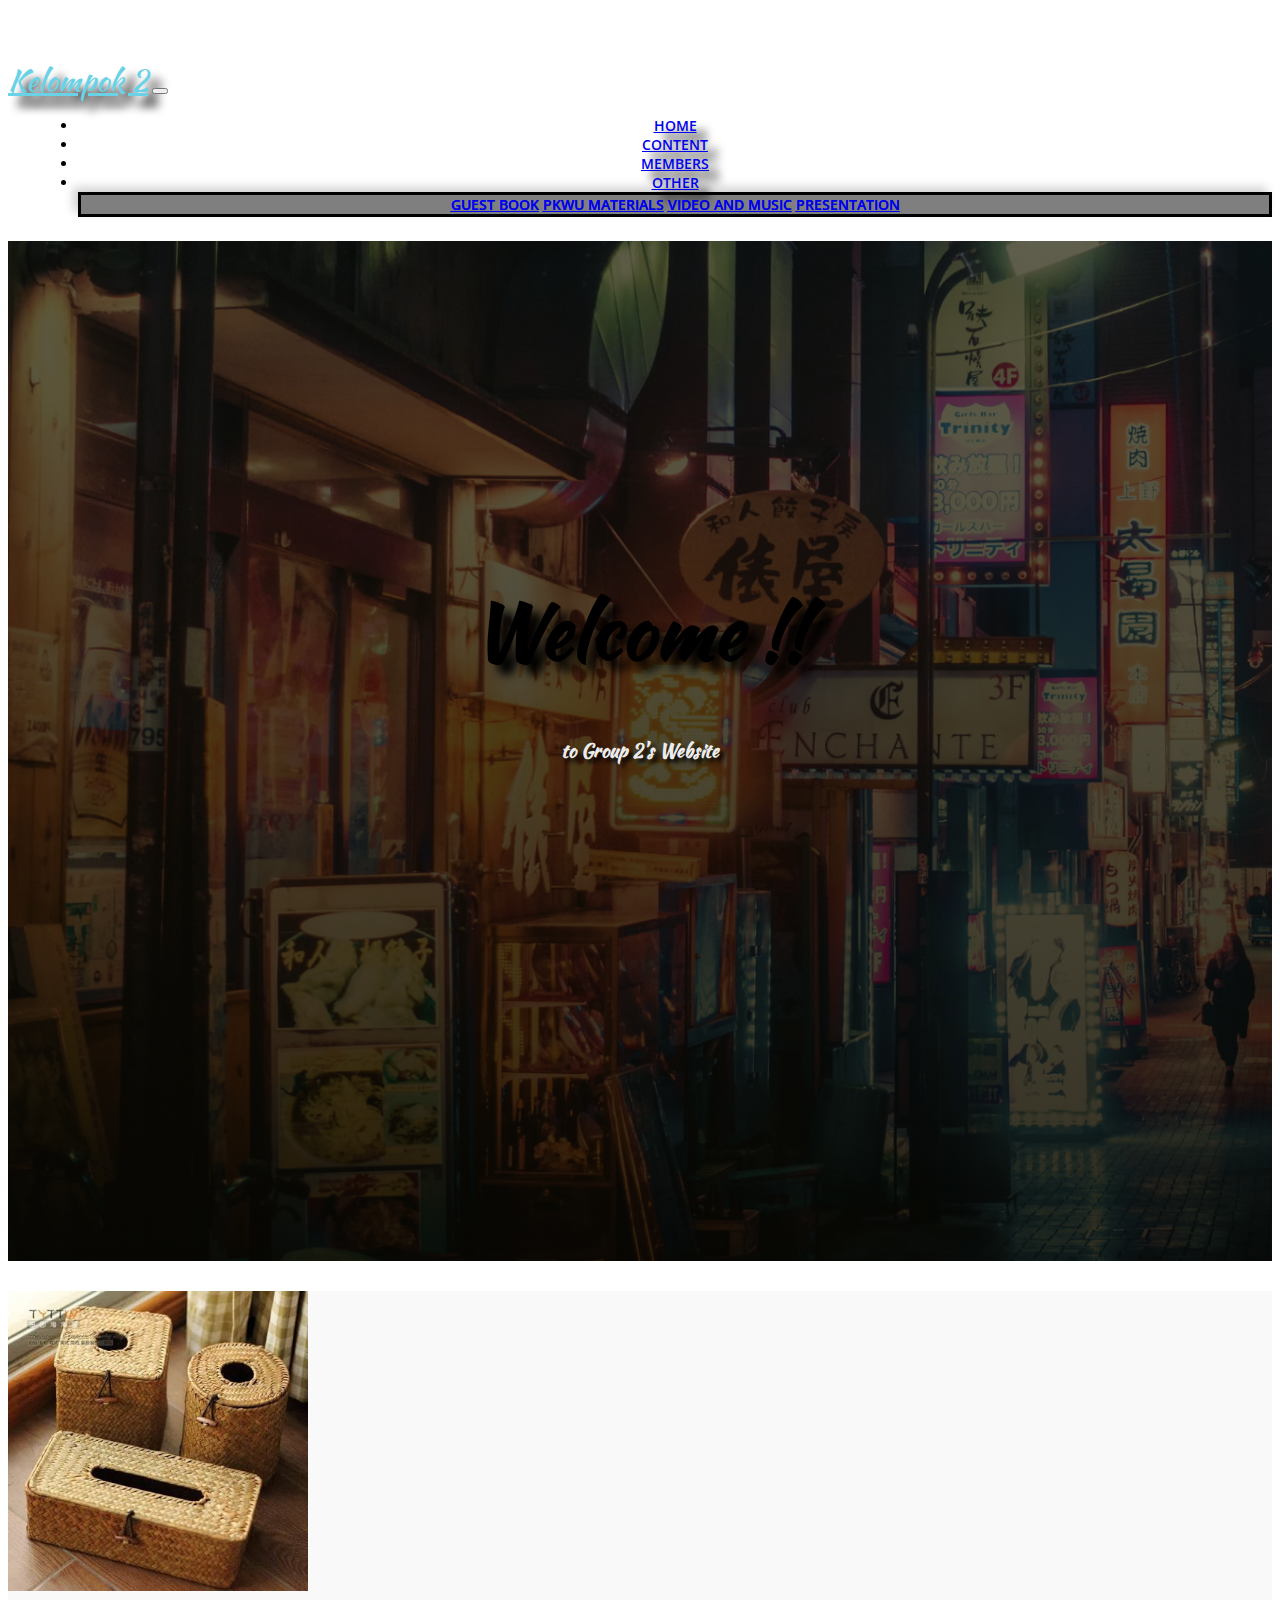
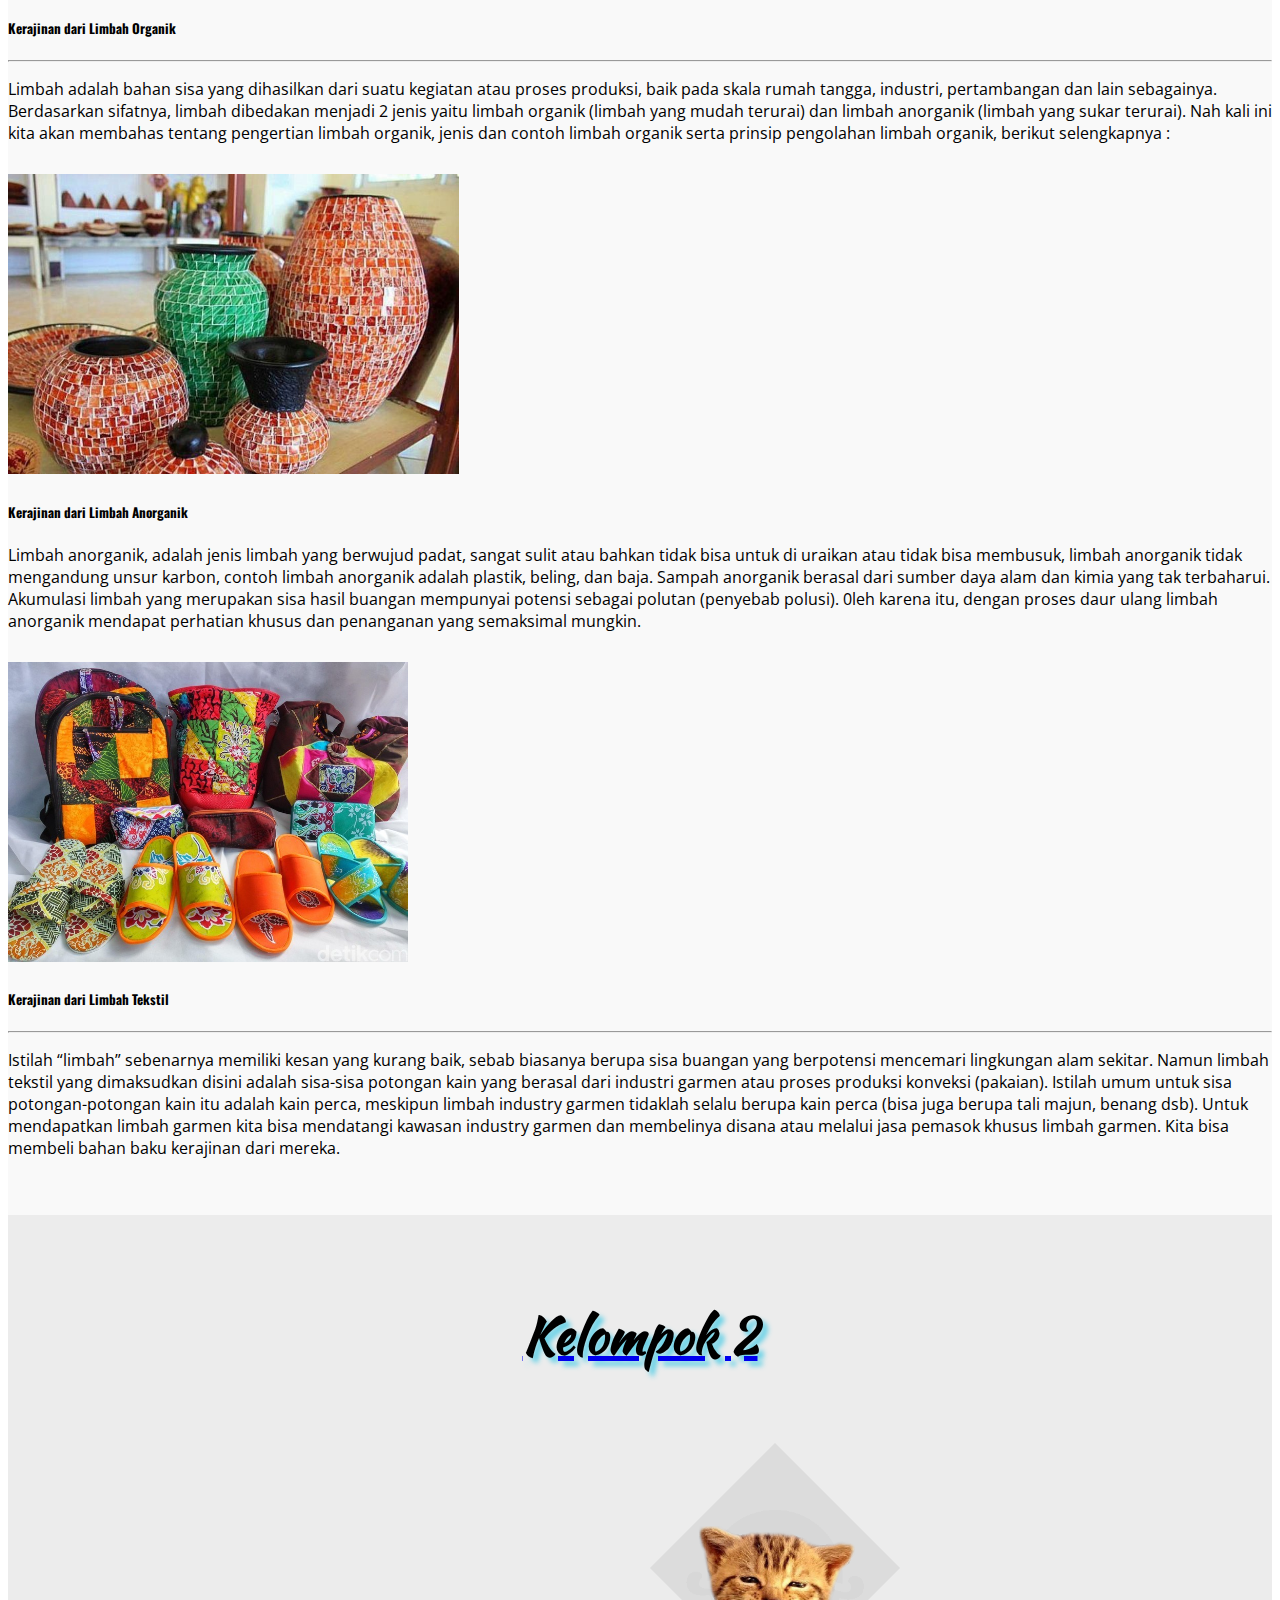
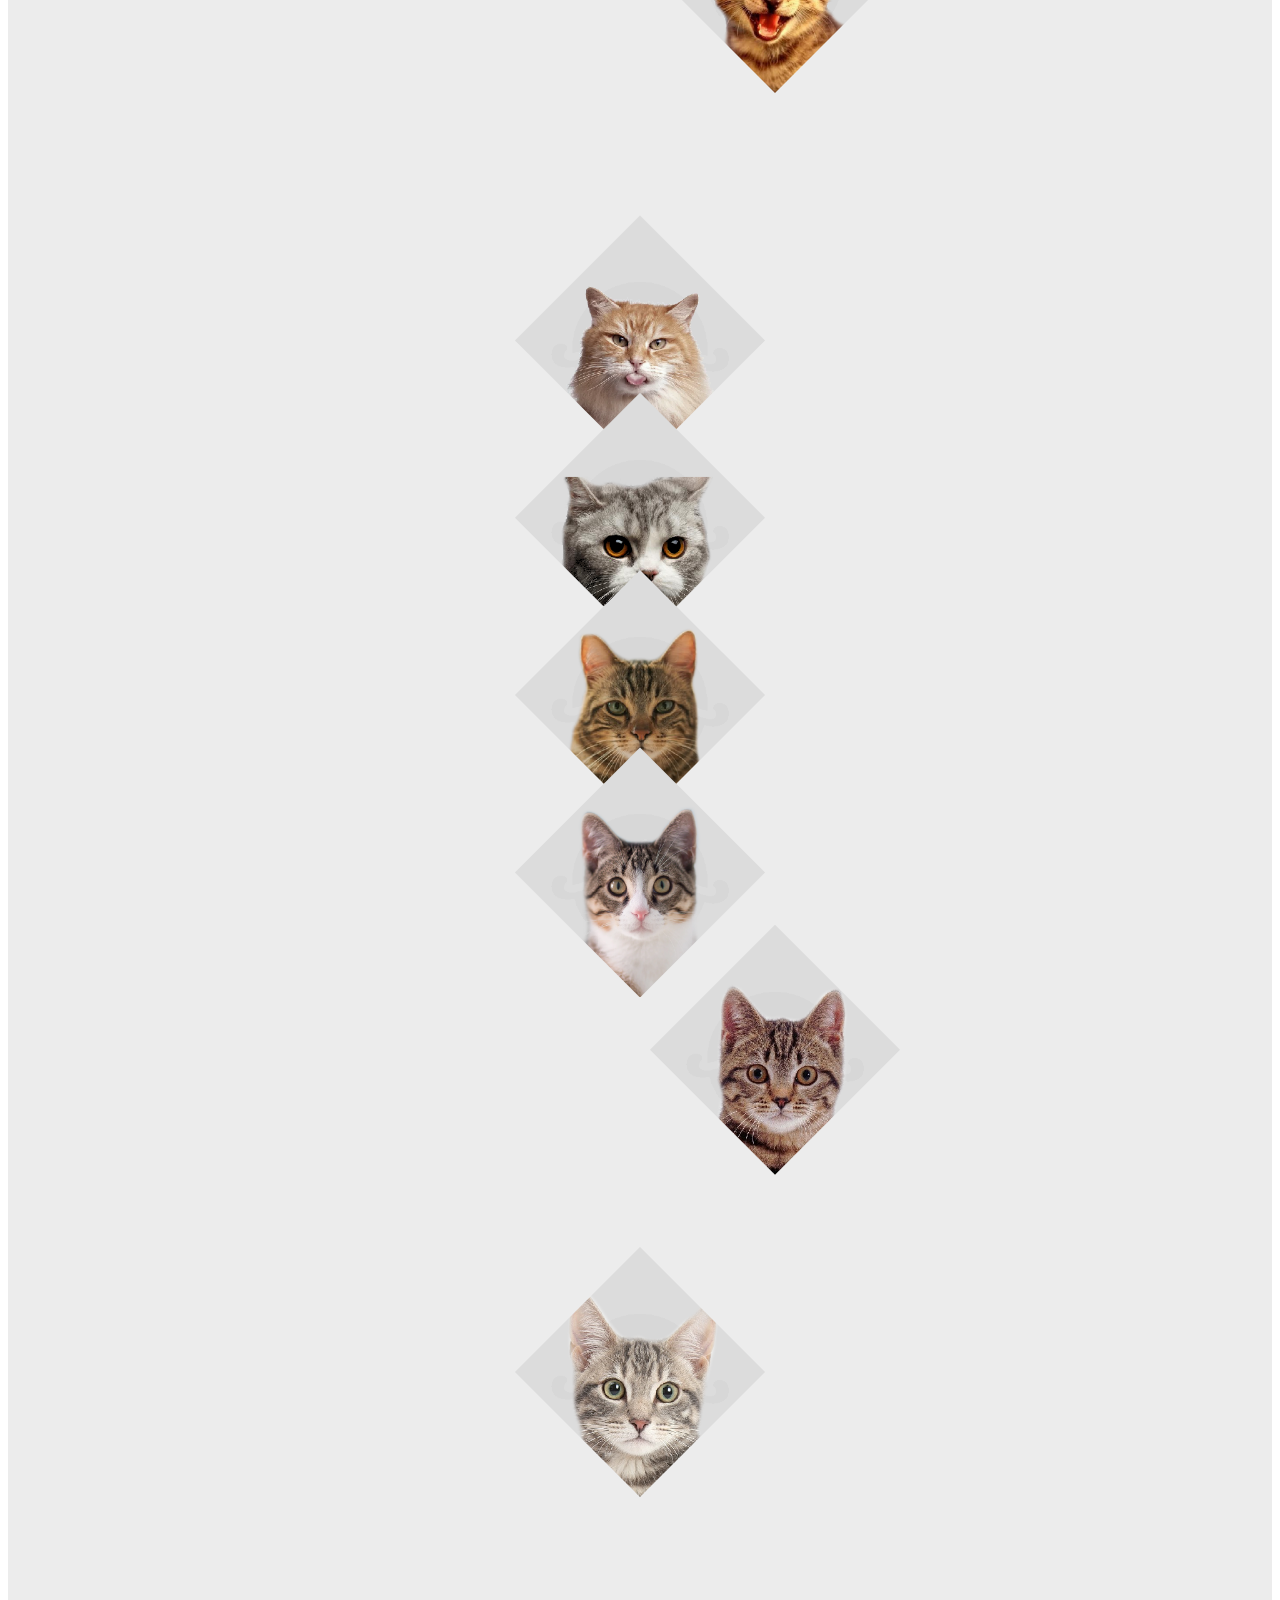
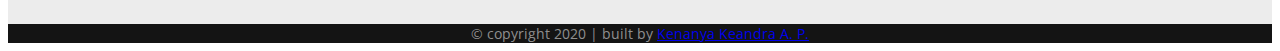
<file: index.html>
<!doctype html>
<html lang="en">
  <head>
    <!-- Required meta tags -->
    <meta charset="utf-8">
    <meta name="viewport" content="width=device-width, initial-scale=1, shrink-to-fit=no">

    <!-- Bootstrap CSS -->
    <link rel="stylesheet" href="https://stackpath.bootstrapcdn.com/bootstrap/4.5.0/css/bootstrap.min.css" integrity="sha384-9aIt2nRpC12Uk9gS9baDl411NQApFmC26EwAOH8WgZl5MYYxFfc+NcPb1dKGj7Sk" crossorigin="anonymous">

    <!-- My CSS -->
    <link rel="stylesheet" href="style.css">

    <!-- My Font -->
		<link href="https://fonts.googleapis.com/css2?family=Kaushan+Script&display=swap" rel="stylesheet">
		<link href="https://fonts.googleapis.com/css2?family=Open+Sans:ital,wght@0,300;0,400;0,600;0,700;0,800;1,300;1,400;1,600;1,700;1,800&display=swap" rel="stylesheet">
		<link href="https://fonts.googleapis.com/css2?family=Oswald:wght@300;400;500;600;664;700&display=swap" rel="stylesheet">



    <title>Kelompok 2 - Dashboardss</title>
    <link rel="icon" href="img/logo.png">
  </head>
  <body data-spy="scroll" data-target=".navbar" data-offset="0">
  	<!-- Navbar -->
  	<nav class="navbar fixed-top navbar-dark navbar-expand-lg">
  		<div class="container">
			  <a class="navbar-brand kaushan" href="index.html">Kelompok 2</a>
			  <button class="navbar-toggler collapsedd" type="button" data-toggle="collapse" href="#navbarSupportedContent" aria-controls="navbarSupportedContent" aria-expanded="false" aria-label="Toggle navigation">
			    <span class="navbar-toggler-icon"></span>
			  </button>
			  <div class="collapse navbar-collapse" id="navbarSupportedContent">
			    <ul class="navbar-nav ml-auto nav-pills">
						<li class="nav-item"> <a class="nav-link page-scroll text-white" href="#home">Home</a></li>
						<li class="nav-item"> <a class="nav-link page-scroll text-white" href="#content">Content</a></li>
			      <li class="nav-item"> <a class="nav-link page-scroll text-white" href="#member">Members</a></li>
						<!-- <li class="nav-item"> <a class="nav-link page-scroll text-white" href="GuestBook/index.html">Google</a></li> -->
						<li class="nav-item dropdown">
							<a class="nav-link dropdown-toggle text-white collapsedd" data-toggle="collapse" href="#collapse1" id="navbarDropdown" role="button" aria-haspopup="true" aria-expanded="false">Other</a>
							<div class="dropdown-menu collapse dd1" aria-labelledby="navbarDropdown" id="collapse1">
								<a class="dropdown-item dd1child text-white" href="GuestBook/index.html" data-target="#collapse1">Guest Book</a>
								<a class="dropdown-item dd1child text-white" href="PKWUMaterials/index.html" data-target="#collapse1">PKWU Materials</a>
								<a class="dropdown-item dd1child text-white" href="VideoAndMusic/index.html" data-target="#collapse1">Video and Music</a>
								<a class="dropdown-item dd1child text-white" href="#" data-target="#collapse1">Presentation</a>
							</div>
						</li>
			    </ul>
			  </div>
			</div>
		</nav>
		
		<!-- Home -->
		<section id="home" class="home">
			<div class="jumbotron jumbotron-fluid text-light">
			  <div class="container">
					<br><h1 class="display-4 kaushan">Welcome !!</h1>
					<h3 class="kaushan" style="text-align: center; color: #ececec;">to Group 2's Website</h3>
			  </div>
			</div>
		</section>

		<!-- Content -->
		<section id="content" class="content">
			<div class="bg">

				<div class="container">
					<div class="row">
						<div class="col-md-6">
							<div class="card">
								<a href="PKWUMaterials/index.html#organic"><img src="PKWUMaterials/img/organik.jpg" class="card-img-top" alt="..."></a>
								<div class="card-body">
									<h5 class="card-title oswald">Kerajinan dari Limbah Organik</h5><hr>
									<p class="card-text">Limbah adalah bahan sisa yang dihasilkan dari suatu kegiatan atau proses produksi, baik pada skala rumah tangga, industri, pertambangan dan lain sebagainya. Berdasarkan sifatnya, limbah dibedakan menjadi 2 jenis yaitu limbah organik (limbah yang mudah terurai) dan limbah anorganik (limbah yang sukar terurai). Nah kali ini kita akan membahas tentang pengertian limbah organik, jenis dan contoh limbah organik serta prinsip pengolahan limbah organik, berikut selengkapnya :</p>
								</div>
							</div>
							<div class="card">
								<a href="PKWUMaterials/index.html#inorganic"><img src="PKWUMaterials/img/anorganik.jpeg" class="card-img-top" alt="..."></a>
								<div class="card-body">
									<h5 class="card-title oswald">Kerajinan dari Limbah Anorganik</h5>
									<p class="card-text">Limbah anorganik, adalah jenis limbah yang berwujud padat, sangat sulit atau bahkan tidak bisa untuk di uraikan atau tidak bisa membusuk, limbah anorganik tidak mengandung unsur karbon, contoh limbah anorganik adalah plastik, beling, dan baja. Sampah anorganik berasal dari sumber daya alam dan kimia yang tak terbaharui. Akumulasi limbah yang merupakan sisa hasil buangan mempunyai potensi sebagai polutan (penyebab polusi). 0leh karena itu, dengan proses daur ulang limbah anorganik mendapat perhatian khusus dan penanganan yang semaksimal mungkin.</p>
								</div>
							</div>
						</div>
						<div class="col-md-6">
							<div class="card">
								<a href="PKWUMaterials/index.html#textiles"><img src="PKWUMaterials/img/tekstil.jpg" class="card-img-top" alt="..."></a>
								<div class="card-body">
									<h5 class="card-title oswald">Kerajinan dari Limbah Tekstil</h5><hr>
									<p class="card-text">Istilah “limbah” sebenarnya memiliki kesan yang kurang baik, sebab biasanya berupa sisa buangan yang berpotensi mencemari lingkungan alam sekitar. Namun limbah tekstil yang dimaksudkan disini adalah sisa-sisa potongan kain yang berasal dari industri garmen atau proses produksi konveksi (pakaian). Istilah umum untuk sisa potongan-potongan kain itu adalah kain perca, meskipun limbah industry  garmen tidaklah selalu berupa kain perca (bisa juga berupa tali majun, benang dsb). Untuk mendapatkan limbah garmen kita bisa mendatangi kawasan industry garmen dan membelinya disana atau melalui jasa pemasok khusus limbah garmen. Kita bisa membeli bahan baku kerajinan dari mereka.</p>
								</div>
							</div>
						</div>
					</div>
				</div>

			</div>
    </section>

		<!-- Member -->
		<section id="member" class="member">
			<div class="bg">
				<div class="container">
					<a href="Members/index.html"><h1 class="kaushan" style="color: black;">Kelompok 2</h1></a>
					<br><br>
					<div class="row no-gutters justify-content-md-center" style="pointer-events: none;">
						<div class="col-sm-12 col-md-12 col-lg-6 col1">
							<a href="Members/index.html#1"><img src="img/member1.png" alt="member1" style="clip-path: polygon(50% 0, 100% 50%, 50% 100%, 0 50%);"></a>
							<div class="tooltiptext">
								<h5>Kenanya Keandra A P</h5>
							</div>
						</div>
						<div class="col-sm-12 col-md-6 col-lg-6 col2">
							<a href="Members/index.html#2"><img src="img/member2.png" alt="member2" style="clip-path: polygon(50% 0, 100% 50%, 50% 100%, 0 50%);"></a>
							<div class="tooltiptext">
								<h5>M. Khanif Abdullah</h5>
							</div>
						</div>
						<div class="col-sm-12 col-md-6 col-lg-4 col3">
							<a href="Members/index.html#3"><img src="img/member3.png" alt="member3" style="clip-path: polygon(50% 0, 100% 50%, 50% 100%, 0 50%);"></a>
							<div class="tooltiptext">
								<h5>Achmad Rizki M</h5>
							</div>
						</div>
						<div class="col-sm-12 col-md-12 col-lg-4 col4">
							<a href="Members/index.html#4"><img src="img/member4.png" alt="member4" style="clip-path: polygon(50% 0, 100% 50%, 50% 100%, 0 50%);"></a>
							<div class="tooltiptext">
								<h5>Hernina Salma F</h5>
							</div>
						</div>
						<div class="col-sm-12 col-md-6 col-lg-4 col5">
							<a href="Members/index.html#5"><img src="img/member5.png" alt="member5" style="clip-path: polygon(50% 0, 100% 50%, 50% 100%, 0 50%);"></a>
							<div class="tooltiptext">
								<h5>Ifarahma Nabiila</h5>
							</div>
						</div>
						<div class="col-sm-12 col-md-6 col-lg-6 col6">
							<a href="Members/index.html#6"><img src="img/member6.png" alt="member6" style="clip-path: polygon(50% 0, 100% 50%, 50% 100%, 0 50%);"></a>
							<div class="tooltiptext">
								<h5>Maharani Nasyirah H</h5>
							</div>
						</div>
						<div class="col-sm-12 col-md-12 col-lg-6 col7">
							<a href="Members/index.html#7"><img src="img/member7.png" alt="member7" style="clip-path: polygon(50% 0, 100% 50%, 50% 100%, 0 50%);"></a>
							<div class="tooltiptext">
								<h5>Novita Anggraini</h5>
							</div>
						</div>
					</div>
				</div>
			</div>
		</section>

		<!-- Footer -->
		<div class="footer">
			<div class="card">
				<div class="card-header">
					&copy; copyright 2020 | built by <a href="https://www.instagram.com/ken_3772/">Kenanya Keandra A. P.</a>
				</div>
			</div>
		</div>

    <!-- jQuery first, then Popper.js, then Bootstrap JS -->
    <script src="https://code.jquery.com/jquery-3.5.1.slim.min.js" integrity="sha384-DfXdz2htPH0lsSSs5nCTpuj/zy4C+OGpamoFVy38MVBnE+IbbVYUew+OrCXaRkfj" crossorigin="anonymous"></script>
    <script src="https://cdn.jsdelivr.net/npm/popper.js@1.16.0/dist/umd/popper.min.js" integrity="sha384-Q6E9RHvbIyZFJoft+2mJbHaEWldlvI9IOYy5n3zV9zzTtmI3UksdQRVvoxMfooAo" crossorigin="anonymous"></script>
    <script src="https://stackpath.bootstrapcdn.com/bootstrap/4.5.0/js/bootstrap.min.js" integrity="sha384-OgVRvuATP1z7JjHLkuOU7Xw704+h835Lr+6QL9UvYjZE3Ipu6Tp75j7Bh/kR0JKI" crossorigin="anonymous"></script>
    
    <!-- My JavaScript -->
  	<script src="script.js"></script>
  </body>
</html>
</file>
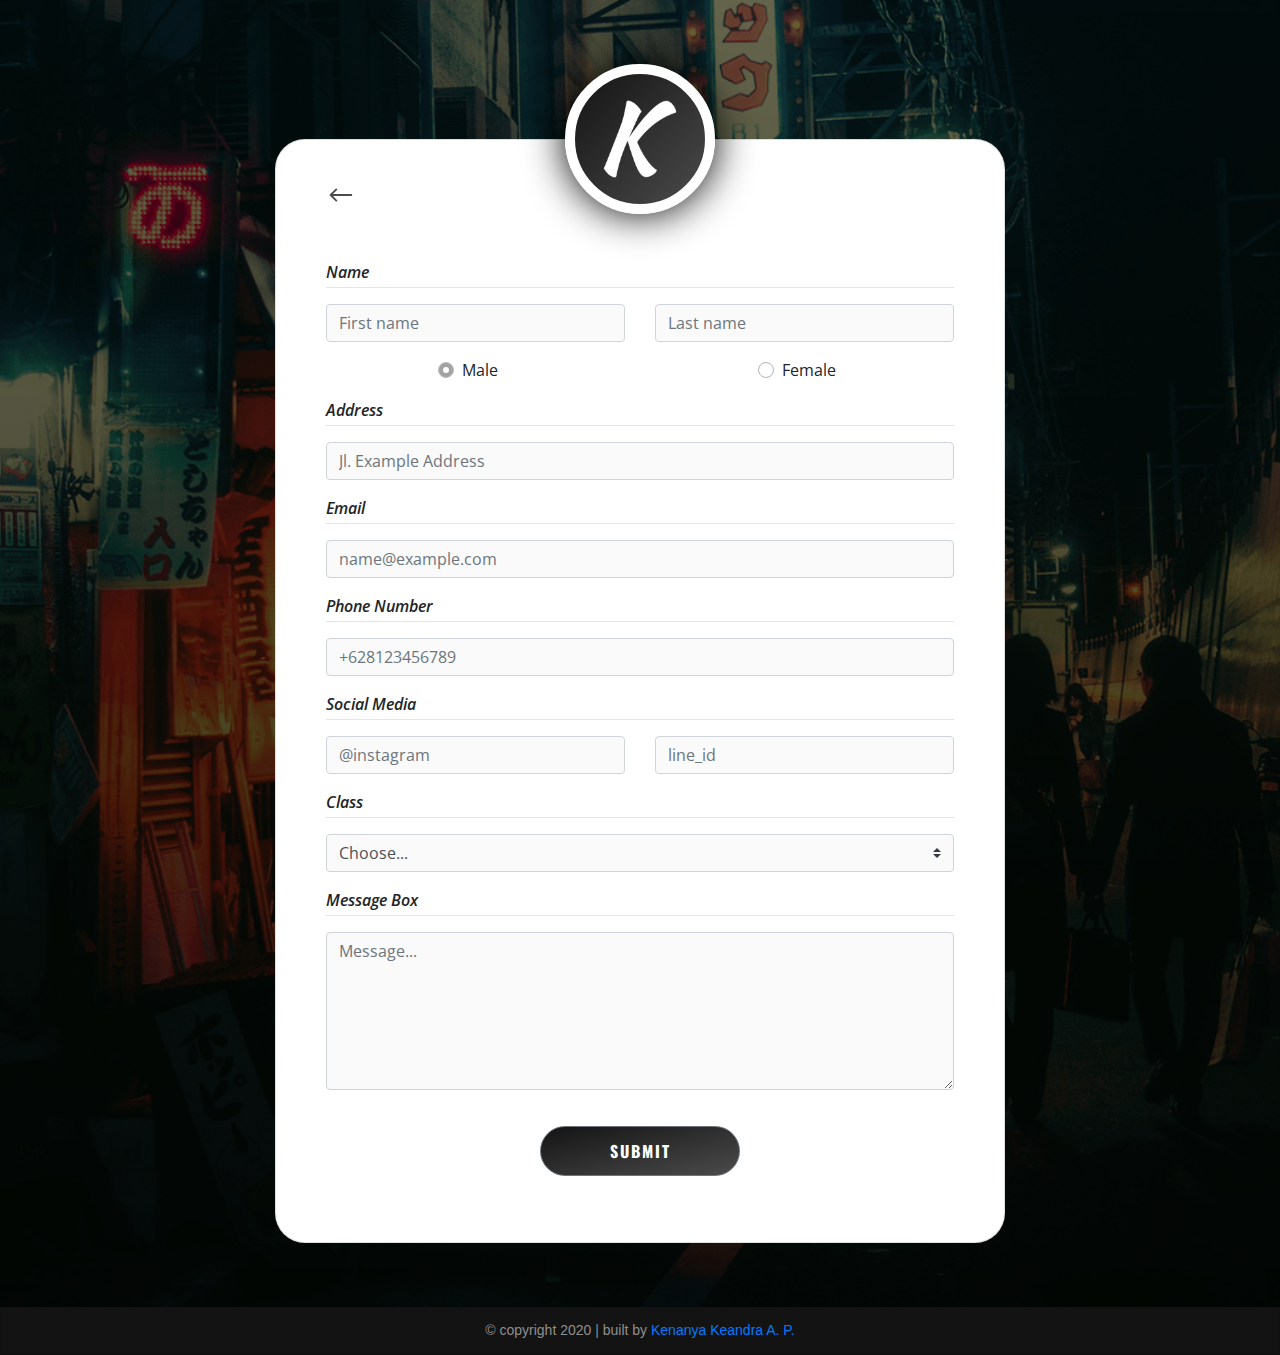
<file: GuestBook/index.html>
<!doctype html>
<html lang="en">
  <head>
    <!-- Required meta tags -->
    <meta charset="utf-8">
    <meta name="viewport" content="width=device-width, initial-scale=1, shrink-to-fit=no">

    <!-- Bootstrap CSS -->
    <link rel="stylesheet" href="https://stackpath.bootstrapcdn.com/bootstrap/4.5.2/css/bootstrap.min.css" integrity="sha384-JcKb8q3iqJ61gNV9KGb8thSsNjpSL0n8PARn9HuZOnIxN0hoP+VmmDGMN5t9UJ0Z" crossorigin="anonymous">

    <!-- My Font -->
    <link href="https://fonts.googleapis.com/css2?family=Kaushan+Script&display=swap" rel="stylesheet">
    <link href="https://fonts.googleapis.com/css2?family=Open+Sans:ital,wght@0,300;0,400;0,600;0,700;0,800;1,300;1,400;1,600;1,700;1,800&display=swap" rel="stylesheet">
    <link href="https://fonts.googleapis.com/css2?family=Oswald:wght@300;400;500;600;664;700&display=swap" rel="stylesheet">

    <!-- My CSS -->
    <link rel="stylesheet" href="style.css">

    <title>Kelompok 2 - Guest Book</title>
    <link rel="icon" href="../img/logo.png">
  </head>
  <body>
    
    <!-- Form -->
		<section id="form" class="form">
			<div class="jumbotron jumbotron-fluid">
			  <div class="container">
          <div class="text-center">
            <img src="img/logo.png" class="rounded-circle" alt="logo"">
          </div>
          <div class="row d-flex justify-content-center">
            <div class="col-sm-12 col-md-9 col-lg-8">
              <div class="card">
                <div class="card-body">
                  <a href="../index.html" class="abi">
                    <svg width="30px" height="30px" viewBox="0 0 16 16" class="bi bi-arrow-left" fill="currentColor" xmlns="http://www.w3.org/2000/svg">
                      <path fill-rule="evenodd" d="M5.854 4.646a.5.5 0 0 1 0 .708L3.207 8l2.647 2.646a.5.5 0 0 1-.708.708l-3-3a.5.5 0 0 1 0-.708l3-3a.5.5 0 0 1 .708 0z"/>
                      <path fill-rule="evenodd" d="M2.5 8a.5.5 0 0 1 .5-.5h10.5a.5.5 0 0 1 0 1H3a.5.5 0 0 1-.5-.5z"/>
                    </svg>
                  </a>
                  <form>
                  
                    <!-- Name -->
                    <div class="form-group">
                      <label class="labelheader" for="name">Name</label>
                      <hr style="margin-top: -5px;">
                      <div class="row">
                        <div class="col-sm-12 col-lg-6 padbottom">
                          <input type="text" class="form-control" id="name" placeholder="First name">
                        </div>
                        <div class="col-sm-12 col-lg-6">
                          <input type="text" class="form-control" id="name" placeholder="Last name">
                        </div>
                      </div>
                    </div>

                    <!-- Gender -->
                    <div class="form-group">
                      <div class="row">
                        <div class="col">
                          <div class="custom-control custom-radio custom-control-inline">
                            <input type="radio" id="customRadioInline1" checked="" name="customRadioInline1" class="custom-control-input">
                            <label class="custom-control-label active" for="customRadioInline1">Male</label>
                          </div>
                        </div>
                        <div class="col">
                          <div class="custom-control custom-radio custom-control-inline">
                            <input type="radio" id="customRadioInline2" name="customRadioInline1" class="custom-control-input">
                            <label class="custom-control-label" for="customRadioInline2">Female</label>
                          </div>
                        </div>
                      </div>
                    </div>
                    
                    <!-- Address -->
                    <div class="form-group">
                      <label class="labelheader" for="address">Address</label>
                      <hr style="margin-top: -5px;">
                      <input type="text" class="form-control" id="address" placeholder="Jl. Example Address">
                    </div>

                    <!-- Email -->
                    <div class="form-group">
                      <label class="labelheader" for="email">Email</label>
                      <hr style="margin-top: -5px;">
                      <input type="text" class="form-control" id="email" placeholder="name@example.com">
                    </div>

                    <!-- Phone -->
                    <div class="form-group">
                      <label class="labelheader" for="phone">Phone Number</label>
                      <hr style="margin-top: -5px;">
                      <input type="text" class="form-control" id="phone" placeholder="+628123456789">
                    </div>

                    <!-- Social Media -->
                    <div class="form-group">
                      <label class="labelheader" for="ig">Social Media</label>
                      <hr style="margin-top: -5px;">
                      <div class="row">
                        <div class="col-sm-12 col-lg-6 padbottom">
                          <input type="text" class="form-control" id="ig" placeholder="@instagram">
                        </div>
                        <div class="col-sm-12 col-lg-6">
                          <input type="text" class="form-control" id="line" placeholder="line_id">
                        </div>
                      </div>
                    </div>

                    <!-- Classes -->
                    <div class="form-group">
                      <label class="labelheader" for="classes">Class</label>
                      <hr style="margin-top: -5px;">
                      <div class="form-row align-items-center" id="classes">
                        <div class="col">
                          <select class="custom-select mr-sm-2" id="inlineFormCustomSelect">
                            <option selected>Choose...</option>
                            <option value="1">XII Science 1</option>
                            <option value="1">XII Science 2</option>
                            <option value="1">XII Science 3</option>
                            <option value="1">XII Science 4</option>
                            <option value="1">XII Science 5</option>
                            <option value="1">XII Science 6</option>
                            <option value="1">XII Science 7</option>
                            <option value="1">XII Science 8</option>
                            <option value="1">XII Science 9</option>
                            <option value="1">XII Social 1</option>
                            <option value="1">XII Social 2</option>
                          </select>
                        </div>
                      </div>
                    </div>

                    <!-- Message -->
                    <div class="form-group">
                      <label class="labelheader" for="Message">Message Box</label>
                      <hr style="margin-top: -5px;">
                      <textarea class="form-control" id="Message" rows="6" placeholder="Message..."></textarea>
                    </div>
                    <div class="form-group text-center">
                      <button class="btn btn-secondary rounded-pill" type="submit">Submit</button>
                    </div>
                    
                  </form>
                </div>
              </div>
            </div>
          </div>
			  </div>
			</div>
    </section>
    
    <!-- Footer -->
		<div class="footer">
			<div class="card">
				<div class="card-header">
					&copy; copyright 2020 | built by <a href="https://www.instagram.com/ken_3772/">Kenanya Keandra A. P.</a>
				</div>
			</div>
		</div>

    <!-- Optional JavaScript -->
    <!-- jQuery first, then Popper.js, then Bootstrap JS -->
    <script src="https://code.jquery.com/jquery-3.5.1.slim.min.js" integrity="sha384-DfXdz2htPH0lsSSs5nCTpuj/zy4C+OGpamoFVy38MVBnE+IbbVYUew+OrCXaRkfj" crossorigin="anonymous"></script>
    <script src="https://cdn.jsdelivr.net/npm/popper.js@1.16.1/dist/umd/popper.min.js" integrity="sha384-9/reFTGAW83EW2RDu2S0VKaIzap3H66lZH81PoYlFhbGU+6BZp6G7niu735Sk7lN" crossorigin="anonymous"></script>
    <script src="https://stackpath.bootstrapcdn.com/bootstrap/4.5.2/js/bootstrap.min.js" integrity="sha384-B4gt1jrGC7Jh4AgTPSdUtOBvfO8shuf57BaghqFfPlYxofvL8/KUEfYiJOMMV+rV" crossorigin="anonymous"></script>
  </body>
</html>
</file>
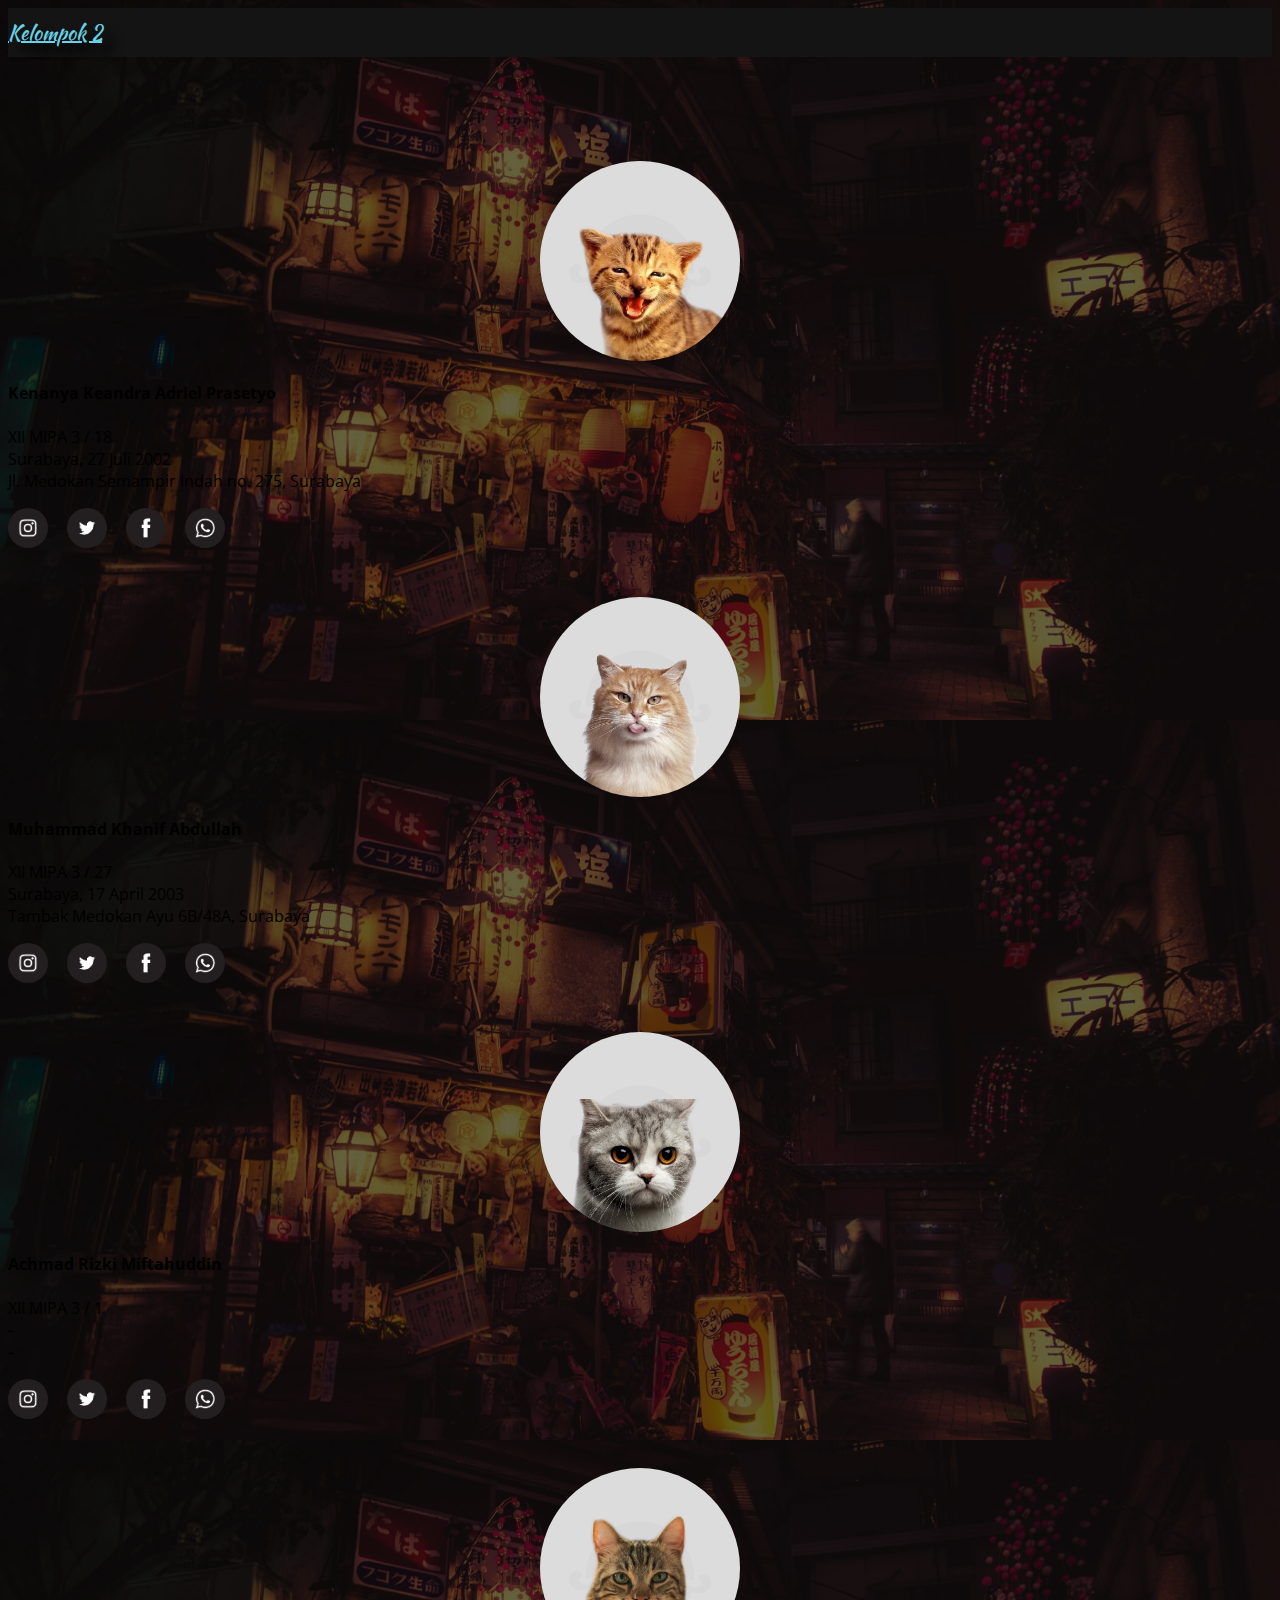
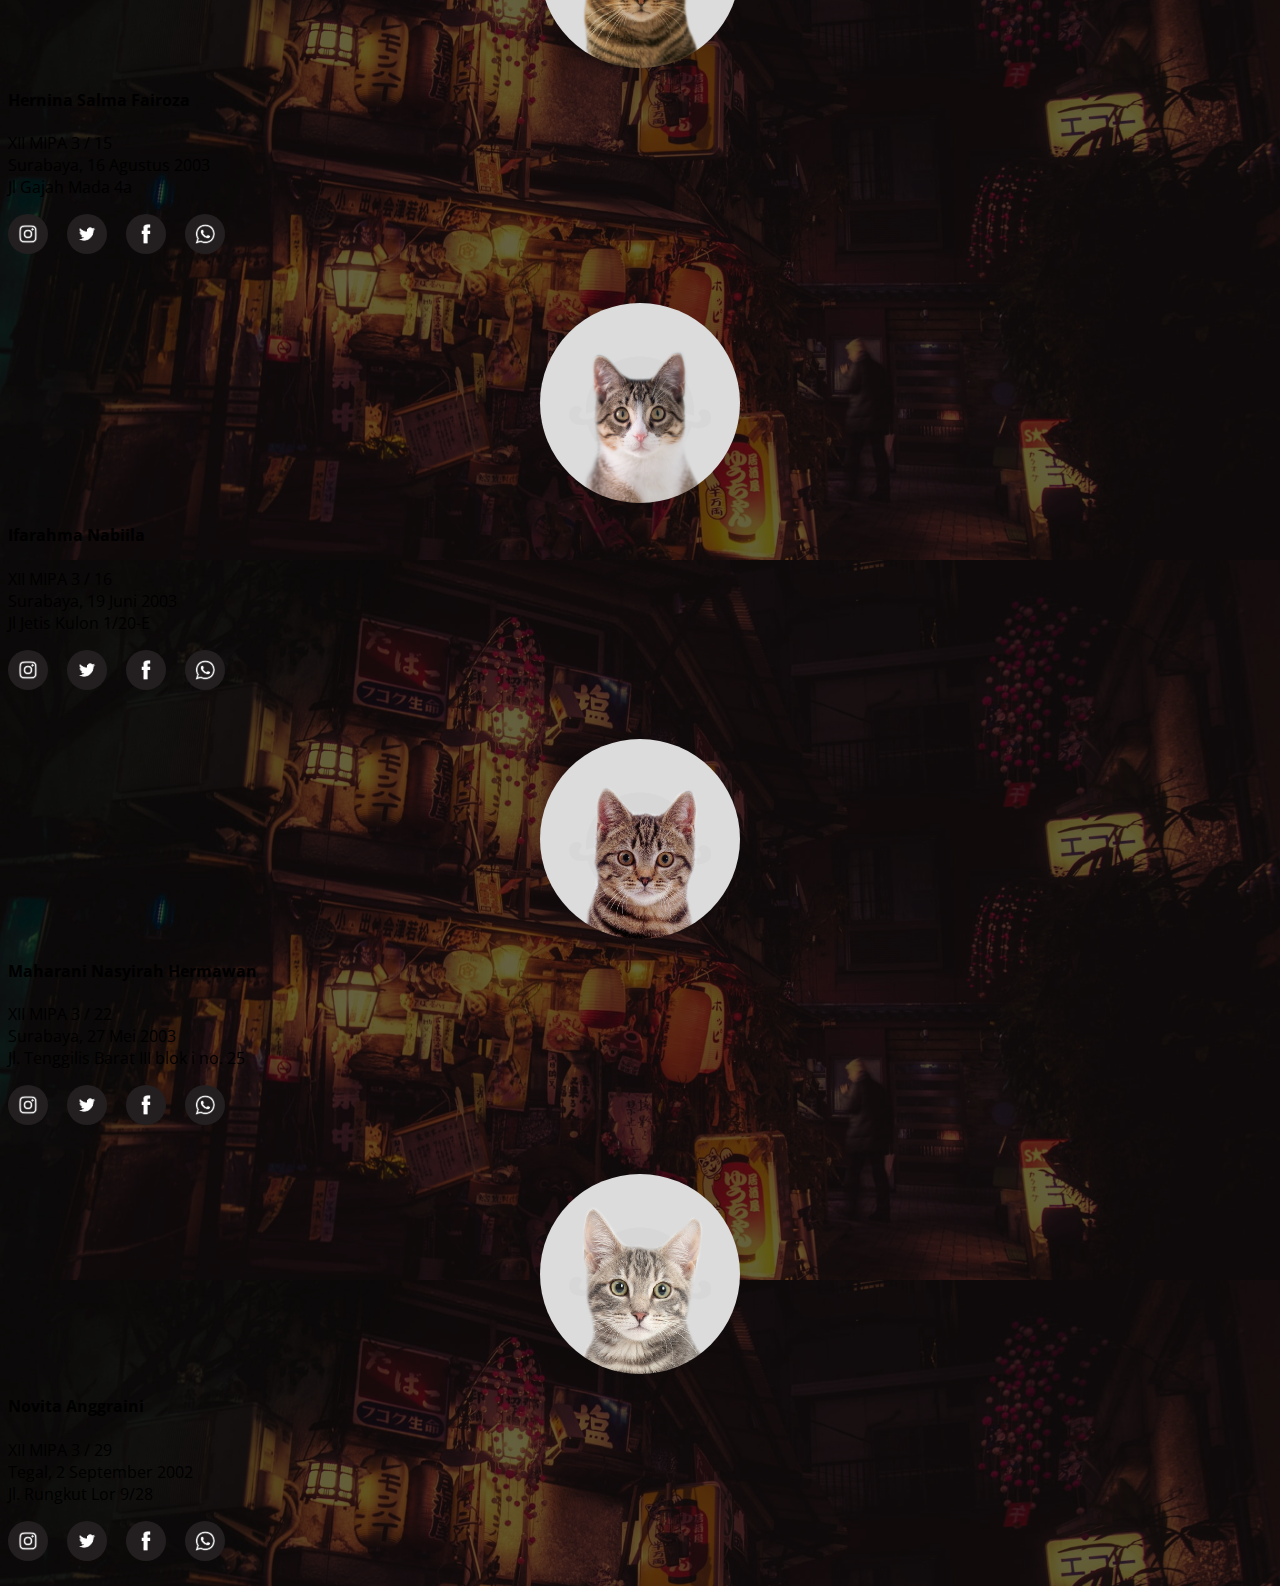
<file: Members/index.html>
<!doctype html>
<html lang="en">
  <head>
    <!-- Required meta tags -->
    <meta charset="utf-8">
    <meta name="viewport" content="width=device-width, initial-scale=1, shrink-to-fit=no">

    <!-- Bootstrap CSS -->
    <link rel="stylesheet" href="https://stackpath.bootstrapcdn.com/bootstrap/4.5.0/css/bootstrap.min.css" integrity="sha384-9aIt2nRpC12Uk9gS9baDl411NQApFmC26EwAOH8WgZl5MYYxFfc+NcPb1dKGj7Sk" crossorigin="anonymous">

    <!-- My CSS -->
    <link rel="stylesheet" href="style.css">

    <!-- My Font -->
		<link href="https://fonts.googleapis.com/css2?family=Kaushan+Script&display=swap" rel="stylesheet">
		<link href="https://fonts.googleapis.com/css2?family=Open+Sans:ital,wght@0,300;0,400;0,600;0,700;0,800;1,300;1,400;1,600;1,700;1,800&display=swap" rel="stylesheet">
		<link href="https://fonts.googleapis.com/css2?family=Oswald:wght@300;400;500;600;664;700&display=swap" rel="stylesheet">



    <title>Kelompok 2 - Members</title>
    <link rel="icon" href="img/logo.png">
  </head>
  <body data-spy="scroll" data-target=".navbar" data-offset="0">

  	<!-- Navbar -->
  	<nav class="navbar fixed-top navbar-dark navbar-expand-lg">
  		<div class="container">
			  <a class="navbar-brand kaushan" href="../index.html">Kelompok 2</a>
			</div>
		</nav>

		<!-- Member 1 -->
		<section id="1" class="member">
			<div class="bg">
				<div class="container">
					<br><br>
					<div class="row align-items-center">
						<div class="col-md-4">
							<img src="/img/member1.png" class="card-img" alt="member1">
						</div>
						<div class="col-md-8">
							<div class="card">
								<div class="card-body">
									<h4 class="card-title">Kenanya Keandra Adriel Prasetyo</h4>
									<p class="card-text">
										XII MIPA 3 / 18 <br>
										Surabaya, 27 Juli 2002 <br>
										Jl. Medokan Semampir Indah no. 275, Surabaya
									</p>
									<a href="https://www.instagram.com/ken_3772/" target="_blank"><img src="img/ig.png" alt="ig"></a>
									<a href="https://twitter.com/" target="_blank"><img src="img/tw.png" alt="tw"></a>
									<a href="https://facebook.com/" target="_blank"><img src="img/fb.png" alt="fb"></a>
									<a href="https://whatsapp.com/" target="_blank"><img src="img/wa.png" alt="wa"></a>
								</div>
							</div>
						</div>
					</div>
				</div>
			</div>
		</section>

		<!-- Member 2 -->
		<section id="2" class="member">
			<div class="bg">
				<div class="container">
					<br><br>
					<div class="row align-items-center">
						<div class="col-md-4">
							<img src="/img/member2.png" class="card-img" alt="member2">
						</div>
						<div class="col-md-8">
							<div class="card">
								<div class="card-body">
									<h4 class="card-title">Muhammad Khanif Abdullah</h4>
									<p class="card-text">
										XII MIPA 3 / 27 <br>
										Surabaya, 17 April 2003 <br>
										Tambak Medokan Ayu 6B/48A, Surabaya
									</p>
									<a href="https://www.instagram.com/zeryn35/" target="_blank"><img src="img/ig.png" alt="ig"></a>
									<a href="https://twitter.com/" target="_blank"><img src="img/tw.png" alt="tw"></a>
									<a href="https://facebook.com/" target="_blank"><img src="img/fb.png" alt="fb"></a>
									<a href="https://whatsapp.com/" target="_blank"><img src="img/wa.png" alt="wa"></a>
								</div>
							</div>
						</div>
					</div>
				</div>
			</div>
		</section>

		<!-- Member 3 -->
		<section id="3" class="member">
			<div class="bg">
				<div class="container">
					<br><br>
					<div class="row align-items-center">
						<div class="col-md-4">
							<img src="/img/member3.png" class="card-img" alt="member3">
						</div>
						<div class="col-md-8">
							<div class="card">
								<div class="card-body">
									<h4 class="card-title">Achmad Rizki Miftahuddin</h4>
									<p class="card-text">
										XII MIPA 3 / 1 <br>
										-<br>
										-
									</p>
									<a href="https://www.instagram.com/achrzki/" target="_blank"><img src="img/ig.png" alt="ig"></a>
									<a href="https://twitter.com/" target="_blank"><img src="img/tw.png" alt="tw"></a>
									<a href="https://facebook.com/" target="_blank"><img src="img/fb.png" alt="fb"></a>
									<a href="https://whatsapp.com/" target="_blank"><img src="img/wa.png" alt="wa"></a>
								</div>
							</div>
						</div>
					</div>
				</div>
			</div>
		</section>

		<!-- Member 4 -->
		<section id="4" class="member">
			<div class="bg">
				<div class="container">
					<br><br>
					<div class="row align-items-center">
						<div class="col-md-4">
							<img src="/img/member4.png" class="card-img" alt="member4">
						</div>
						<div class="col-md-8">
							<div class="card">
								<div class="card-body">
									<h4 class="card-title">Hernina Salma Fairoza</h4>
									<p class="card-text">
										XII MIPA 3 / 15 <br>
										Surabaya, 16 Agustus 2003 <br>
										Jl Gajah Mada 4a
									</p>
									<a href="https://www.instagram.com/hrnn.salma/" target="_blank"><img src="img/ig.png" alt="ig"></a>
									<a href="https://twitter.com/" target="_blank"><img src="img/tw.png" alt="tw"></a>
									<a href="https://facebook.com/" target="_blank"><img src="img/fb.png" alt="fb"></a>
									<a href="https://whatsapp.com/" target="_blank"><img src="img/wa.png" alt="wa"></a>
								</div>
							</div>
						</div>
					</div>
				</div>
			</div>
		</section>

		<!-- Member 5 -->
		<section id="5" class="member">
			<div class="bg">
				<div class="container">
					<br><br>
					<div class="row align-items-center">
						<div class="col-md-4">
							<img src="/img/member5.png" class="card-img" alt="member5">
						</div>
						<div class="col-md-8">
							<div class="card">
								<div class="card-body">
									<h4 class="card-title">Ifarahma Nabiila</h4>
									<p class="card-text">
										XII MIPA 3 / 16 <br>
										Surabaya, 19 Juni 2003 <br>
										Jl Jetis Kulon 1/20-E
									</p>
									<a href="https://www.instagram.com/ifaranabiila/" target="_blank"><img src="img/ig.png" alt="ig"></a>
									<a href="https://twitter.com/" target="_blank"><img src="img/tw.png" alt="tw"></a>
									<a href="https://facebook.com/" target="_blank"><img src="img/fb.png" alt="fb"></a>
									<a href="https://whatsapp.com/" target="_blank"><img src="img/wa.png" alt="wa"></a>
								</div>
							</div>
						</div>
					</div>
				</div>
			</div>
		</section>		

		<!-- Member 6 -->
		<section id="6" class="member">
			<div class="bg">
				<div class="container">
					<br><br>
					<div class="row align-items-center">
						<div class="col-md-4">
							<img src="/img/member6.png" class="card-img" alt="member6">
						</div>
						<div class="col-md-8">
							<div class="card">
								<div class="card-body">
									<h4 class="card-title">Maharani Nasyirah Hermawan</h4>
									<p class="card-text">
										XII MIPA 3 / 22 <br>
										Surabaya, 27 Mei 2003 <br>
										Jl. Tenggilis Barat III blok i no. 25
									</p>
									<a href="https://www.instagram.com/" target="_blank"><img src="img/ig.png" alt="ig"></a>
									<a href="https://twitter.com/" target="_blank"><img src="img/tw.png" alt="tw"></a>
									<a href="https://facebook.com/" target="_blank"><img src="img/fb.png" alt="fb"></a>
									<a href="https://whatsapp.com/" target="_blank"><img src="img/wa.png" alt="wa"></a>
								</div>
							</div>
						</div>
					</div>
				</div>
			</div>
		</section>

		<!-- Member 7 -->
		<section id="7" class="member">
			<div class="bg">
				<div class="container">
					<br><br>
					<div class="row align-items-center">
						<div class="col-md-4">
							<img src="/img/member7.png" class="card-img" alt="member7">
						</div>
						<div class="col-md-8">
							<div class="card">
								<div class="card-body">
									<h4 class="card-title">Novita Anggraini</h4>
									<p class="card-text">
										XII MIPA 3 / 29 <br>
										Tegal, 2 September 2002 <br>
										Jl. Rungkut Lor 9/28
									</p>
									<a href="https://www.instagram.com/novitangrn/" target="_blank"><img src="img/ig.png" alt="ig"></a>
									<a href="https://twitter.com/" target="_blank"><img src="img/tw.png" alt="tw"></a>
									<a href="https://facebook.com/" target="_blank"><img src="img/fb.png" alt="fb"></a>
									<a href="https://whatsapp.com/" target="_blank"><img src="img/wa.png" alt="wa"></a>
								</div>
							</div>
						</div>
					</div>
				</div>
			</div>
		</section>

    <!-- jQuery first, then Popper.js, then Bootstrap JS -->
    <script src="https://code.jquery.com/jquery-3.5.1.slim.min.js" integrity="sha384-DfXdz2htPH0lsSSs5nCTpuj/zy4C+OGpamoFVy38MVBnE+IbbVYUew+OrCXaRkfj" crossorigin="anonymous"></script>
    <script src="https://cdn.jsdelivr.net/npm/popper.js@1.16.0/dist/umd/popper.min.js" integrity="sha384-Q6E9RHvbIyZFJoft+2mJbHaEWldlvI9IOYy5n3zV9zzTtmI3UksdQRVvoxMfooAo" crossorigin="anonymous"></script>
    <script src="https://stackpath.bootstrapcdn.com/bootstrap/4.5.0/js/bootstrap.min.js" integrity="sha384-OgVRvuATP1z7JjHLkuOU7Xw704+h835Lr+6QL9UvYjZE3Ipu6Tp75j7Bh/kR0JKI" crossorigin="anonymous"></script>
    
    <!-- My JavaScript -->
  	<script src="script.js"></script>
  </body>
</html>
</file>
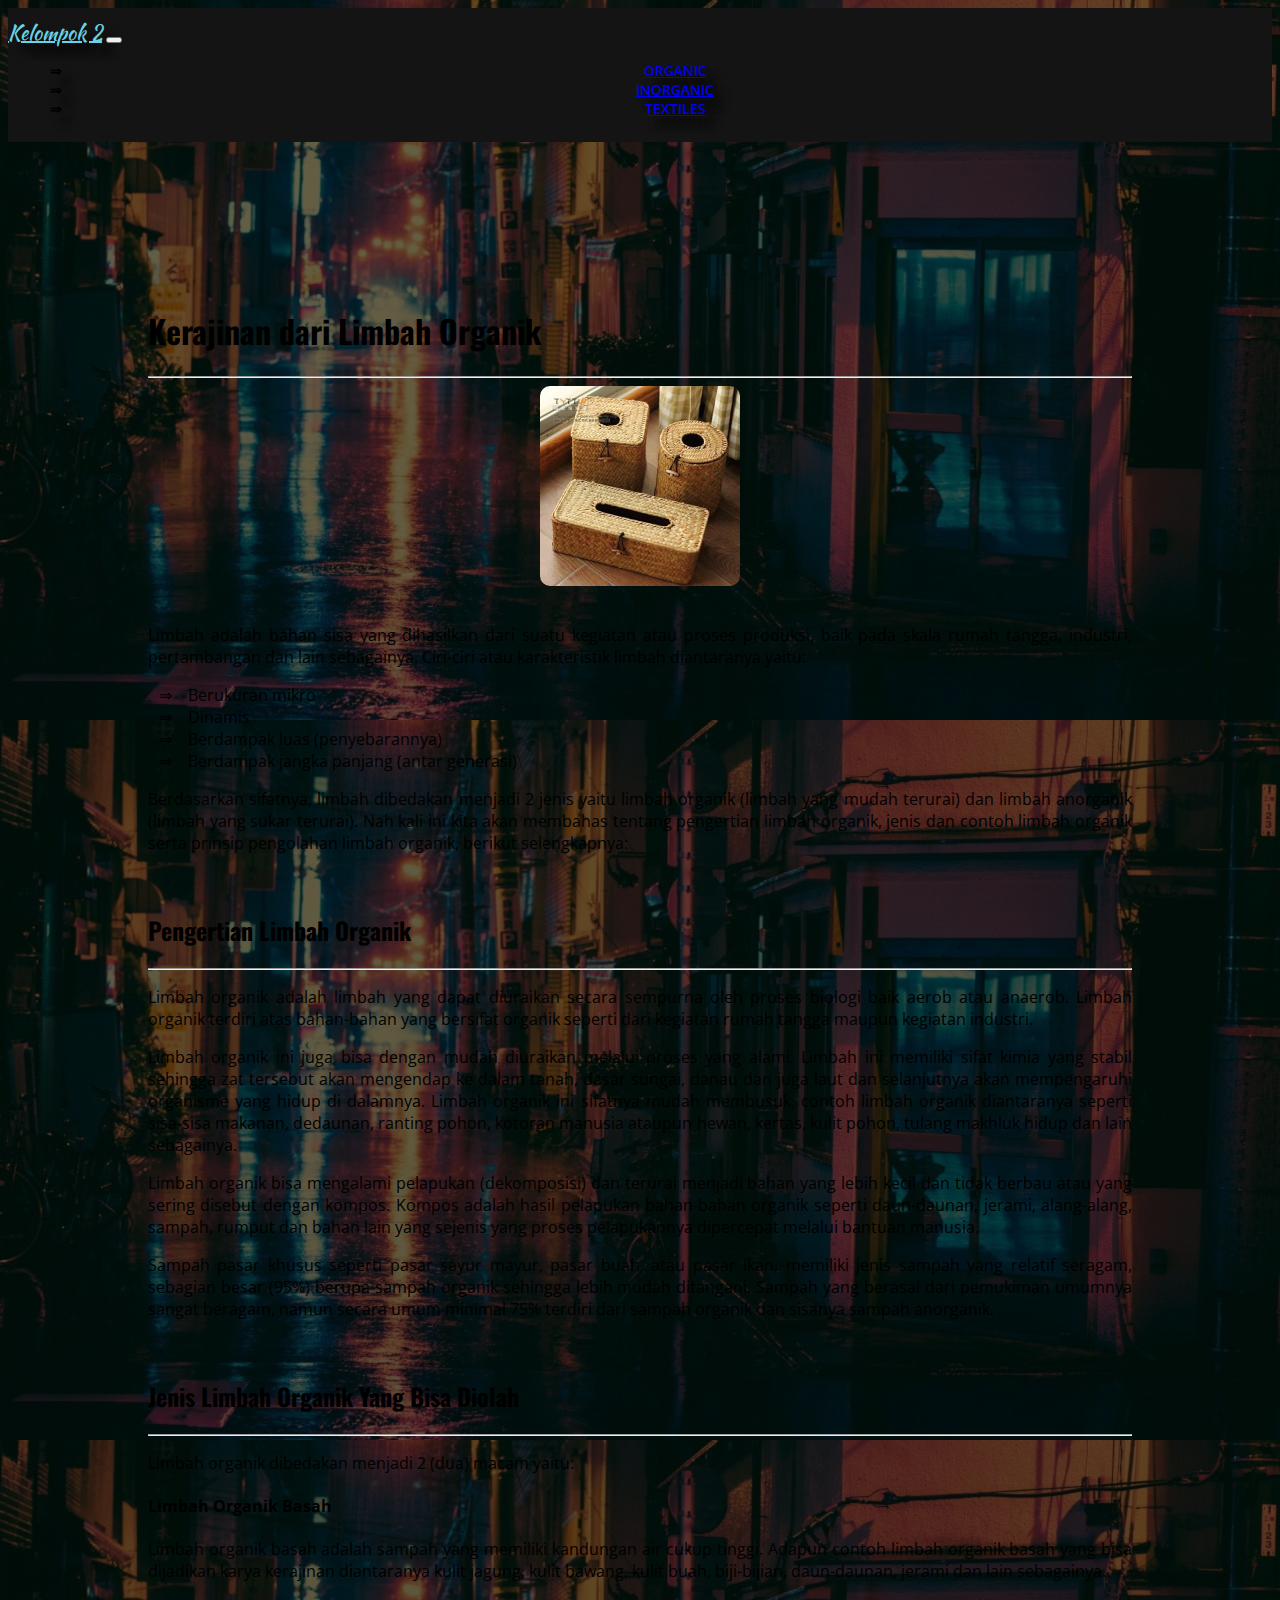
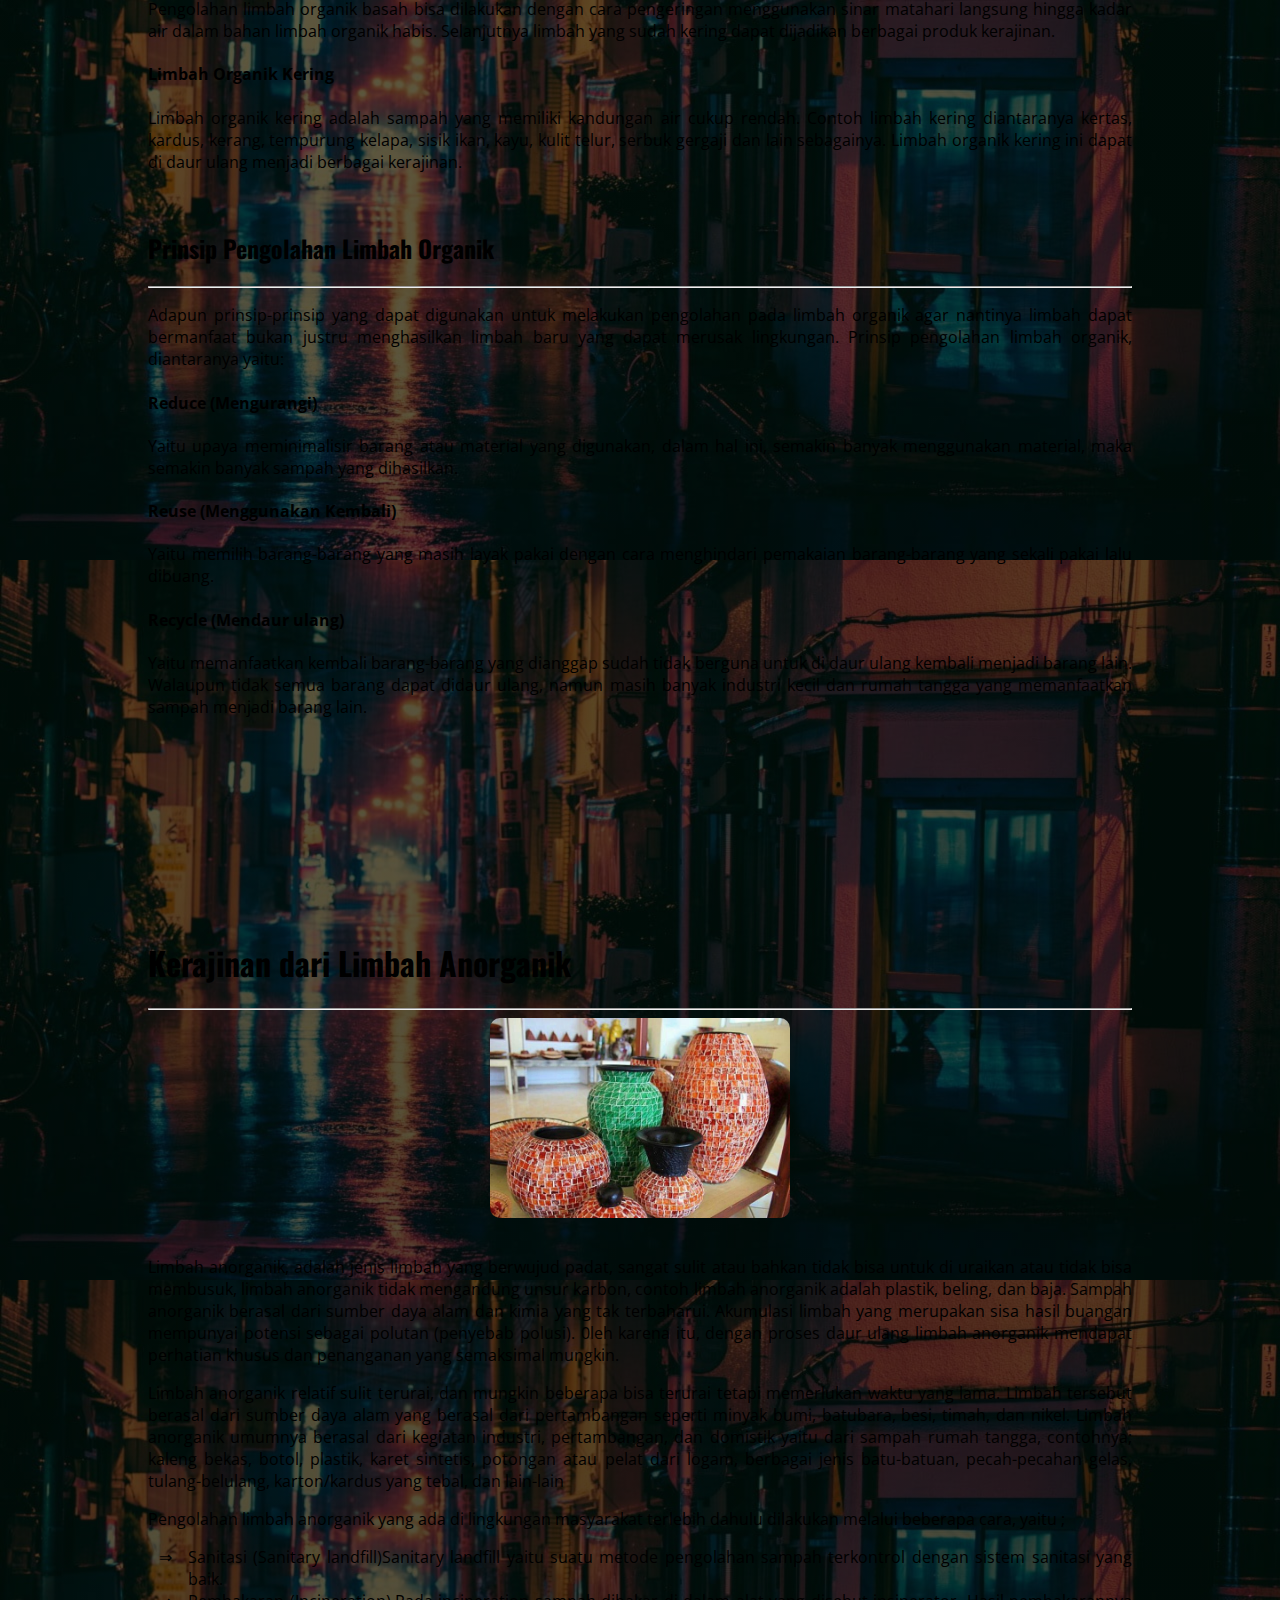
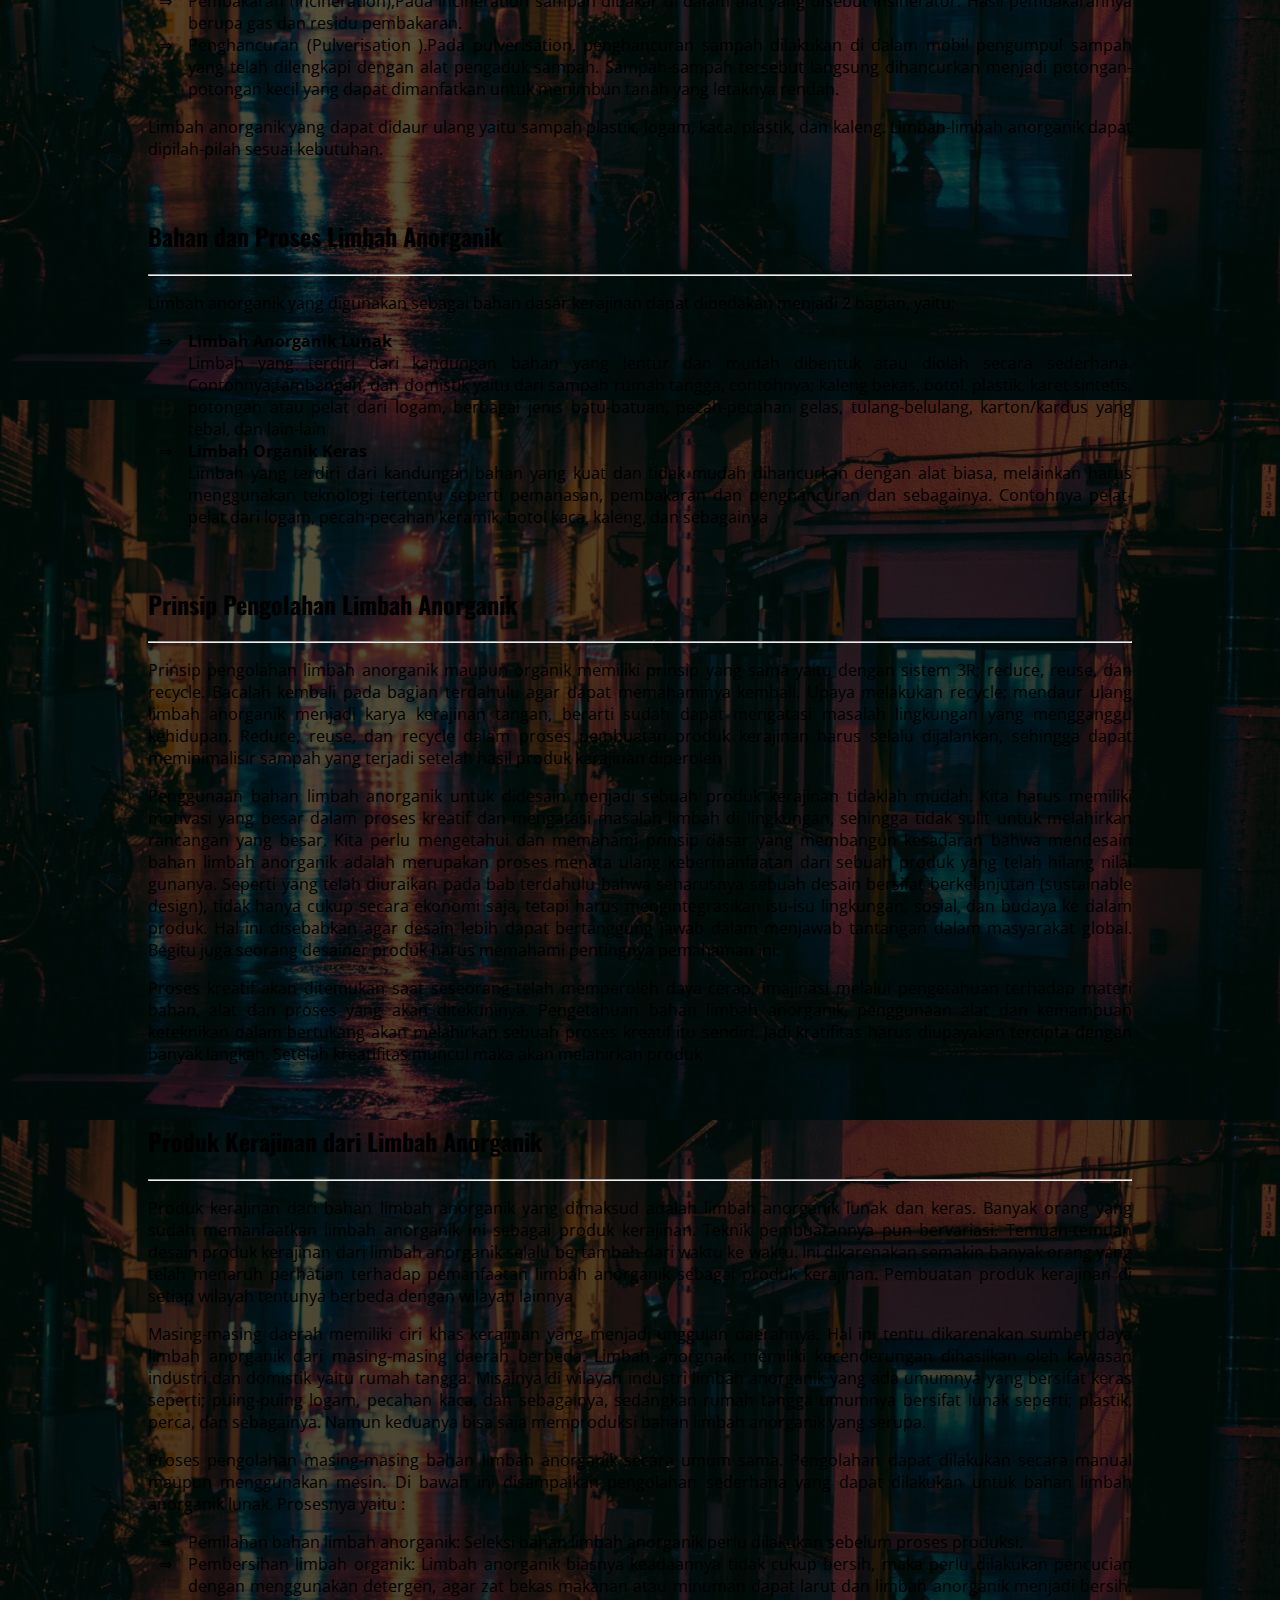
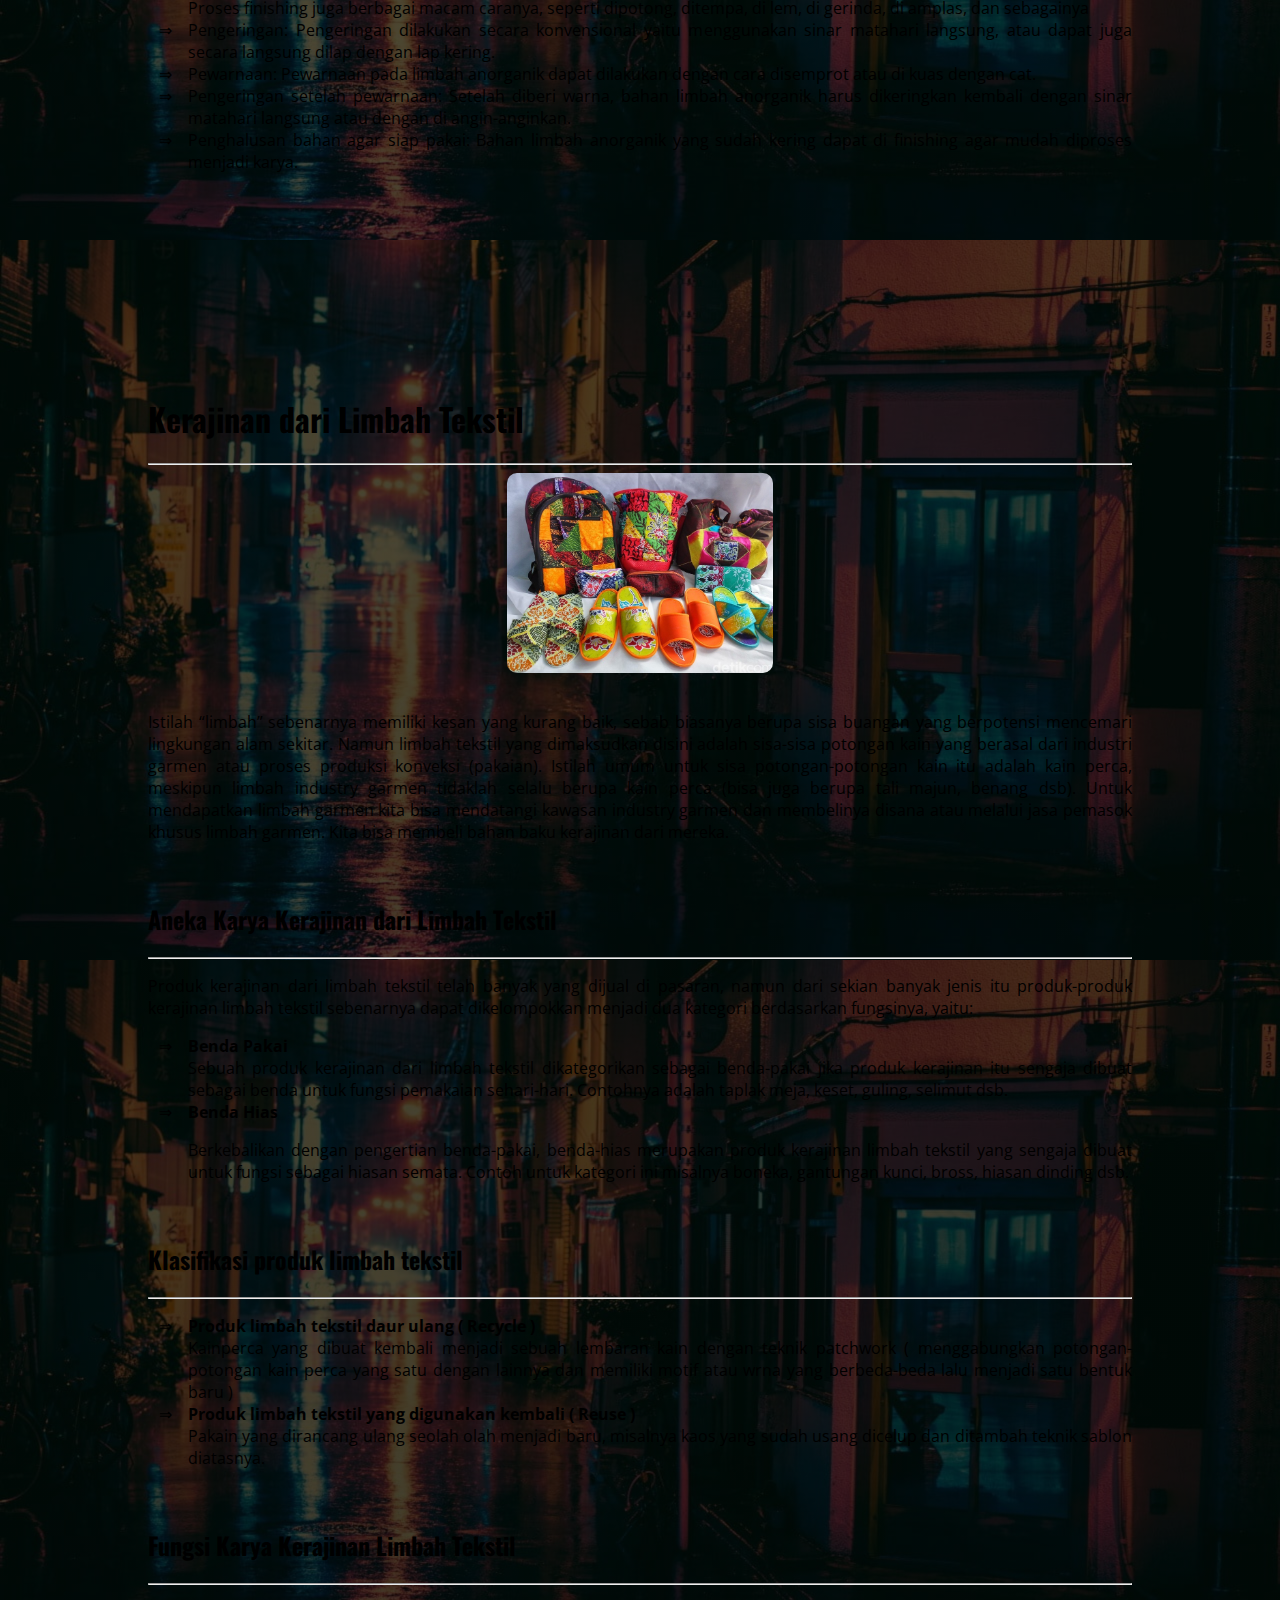
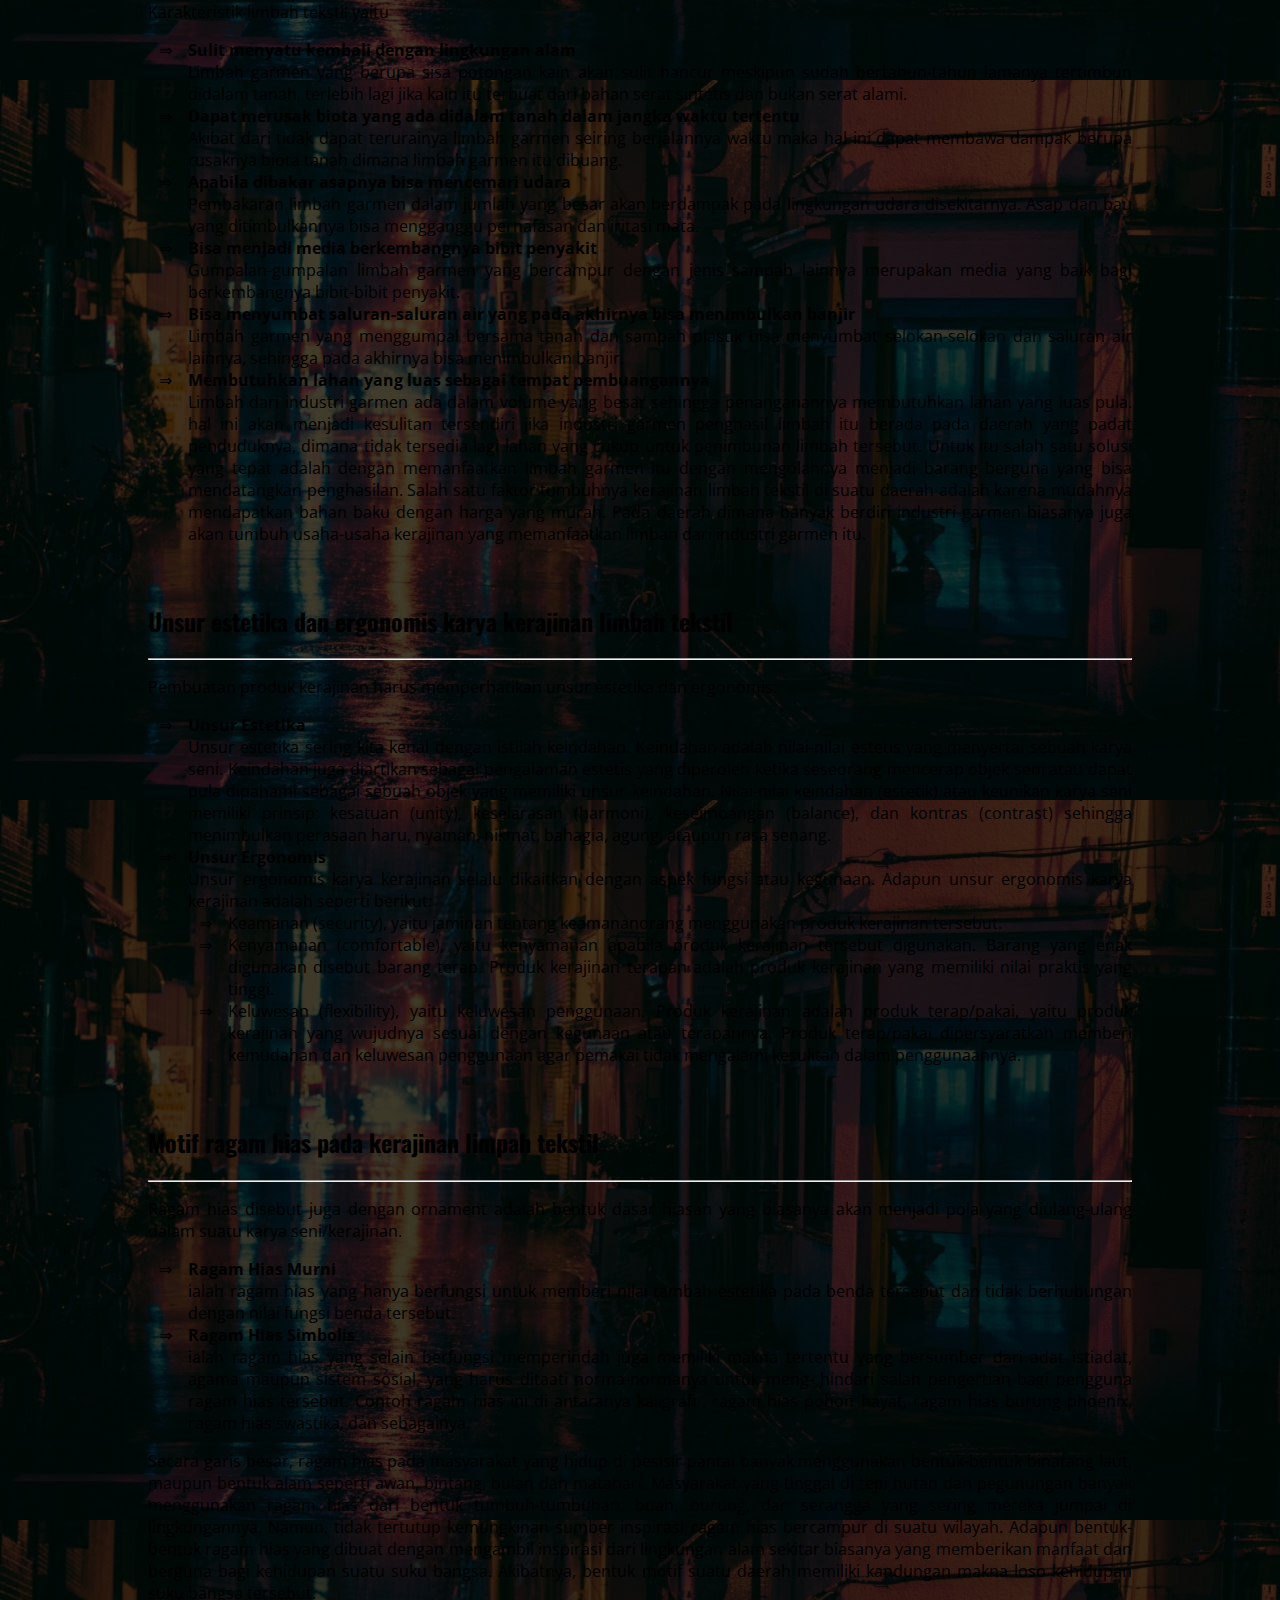
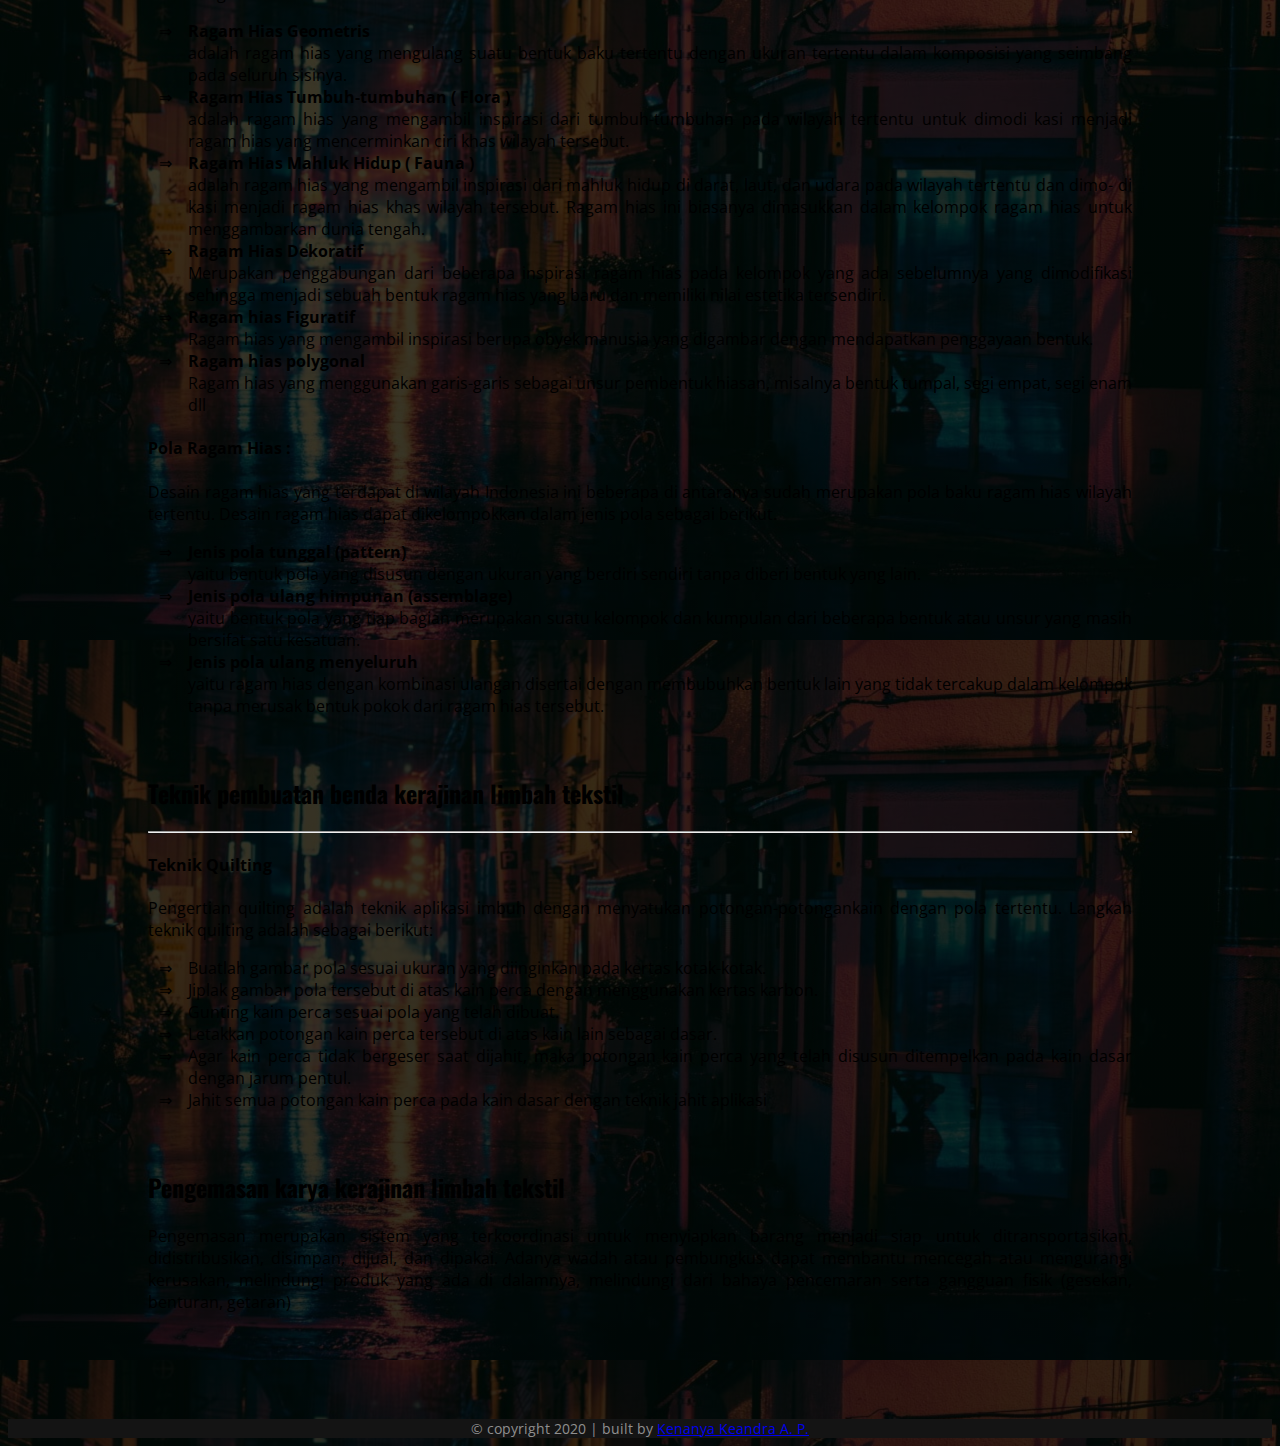
<file: PKWUMaterials/index.html>
<!doctype html>
<html lang="en">
  <head>
    <!-- Required meta tags -->
    <meta charset="utf-8">
    <meta name="viewport" content="width=device-width, initial-scale=1, shrink-to-fit=no">

    <!-- Bootstrap CSS -->
    <link rel="stylesheet" href="https://stackpath.bootstrapcdn.com/bootstrap/4.5.0/css/bootstrap.min.css" integrity="sha384-9aIt2nRpC12Uk9gS9baDl411NQApFmC26EwAOH8WgZl5MYYxFfc+NcPb1dKGj7Sk" crossorigin="anonymous">

    <!-- My CSS -->
    <link rel="stylesheet" href="style.css">

    <!-- My Font -->
		<link href="https://fonts.googleapis.com/css2?family=Kaushan+Script&display=swap" rel="stylesheet">
		<link href="https://fonts.googleapis.com/css2?family=Open+Sans:ital,wght@0,300;0,400;0,600;0,700;0,800;1,300;1,400;1,600;1,700;1,800&display=swap" rel="stylesheet">
		<link href="https://fonts.googleapis.com/css2?family=Oswald:wght@300;400;500;600;664;700&display=swap" rel="stylesheet">



    <title>Kelompok 2 - Materials</title>
    <link rel="icon" href="../img/logo.png">
  </head>
  <body data-spy="scroll" data-target=".navbar" data-offset="0">

  	<!-- Navbar -->
  	<nav class="navbar fixed-top navbar-dark navbar-expand-lg">
  		<div class="container">
			  <a class="navbar-brand kaushan" href="../index.html">Kelompok 2</a>
			  <button class="navbar-toggler collapsedd" type="button" data-toggle="collapse" href="#navbarSupportedContent" aria-controls="navbarSupportedContent" aria-expanded="false" aria-label="Toggle navigation">
			    <span class="navbar-toggler-icon"></span>
			  </button>
			  <div class="collapse navbar-collapse" id="navbarSupportedContent">
			    <ul class="navbar-nav ml-auto nav-pills">
						<li class="nav-item"> <a class="nav-link page-scroll text-white" href="#organic">organic</a></li>
						<li class="nav-item"> <a class="nav-link page-scroll text-white" href="#inorganic">inorganic</a></li>
						<li class="nav-item"> <a class="nav-link page-scroll text-white" href="#textiles">textiles</a></li>
			    </ul>
			  </div>
			</div>
		</nav>

		<!-- Organic -->
		<section id="organic" class="organic">
			<div class="bg">
				<div class="container">
					<br><br>
					<div class="card">
						<div class="card-body">
							<h1 class="text-center oswald">Kerajinan dari Limbah Organik</h1>
							<hr>
							<img src="img/organik.jpg" alt="">
							
							<br>

							<p>Limbah adalah bahan sisa yang dihasilkan dari suatu kegiatan atau proses produksi, baik pada skala rumah tangga, industri, pertambangan dan lain sebagainya. Ciri-ciri atau karakteristik limbah diantaranya yaitu:</p>
							<ul>
								<li>Berukuran mikro</li>
								<li>Dinamis</li>
								<li>Berdampak luas (penyebarannya)</li>
								<li>Berdampak jangka panjang (antar generasi)</li>
							</ul>
							<p>Berdasarkan sifatnya, limbah dibedakan menjadi 2 jenis yaitu limbah organik (limbah yang mudah terurai) dan limbah anorganik (limbah yang sukar terurai). Nah kali ini kita akan membahas tentang pengertian limbah organik, jenis dan contoh limbah organik serta prinsip pengolahan limbah organik, berikut selengkapnya:</p>
							
							<br>
							
							<h2>Pengertian Limbah Organik</h2> <hr>
							<p>Limbah organik adalah limbah yang dapat diuraikan secara sempurna oleh proses biologi baik aerob atau anaerob. Limbah organik terdiri atas bahan-bahan yang bersifat organik seperti dari kegiatan rumah tangga maupun kegiatan industri.</p>
							<p>Limbah organik ini juga bisa dengan mudah diuraikan melalui proses yang alami. Limbah ini memiliki sifat kimia yang stabil sehingga zat tersebut akan mengendap ke dalam tanah, dasar sungai, danau dan juga laut dan selanjutnya akan mempengaruhi organisme yang hidup di dalamnya. Limbah organik ini sifatnya mudah membusuk, contoh limbah organik diantaranya seperti sisa-sisa makanan, dedaunan, ranting pohon, kotoran manusia ataupun hewan, kertas, kulit pohon, tulang makhluk hidup dan lain sebagainya.</p> 
							<p>Limbah organik bisa mengalami pelapukan (dekomposisi) dan terurai menjadi bahan yang lebih kecil dan tidak berbau atau yang sering disebut dengan kompos. Kompos adalah hasil pelapukan bahan-bahan organik seperti daun-daunan, jerami, alang-alang, sampah, rumput dan bahan lain yang sejenis yang proses pelapukannya dipercepat melalui bantuan manusia.</p>
							<p>Sampah pasar khusus seperti pasar sayur mayur, pasar buah, atau pasar ikan, memiliki jenis sampah yang relatif seragam, sebagian besar (95%) berupa sampah organik sehingga lebih mudah ditangani. Sampah yang berasal dari pemukiman umumnya sangat beragam, namun secara umum minimal 75% terdiri dari sampah organik dan sisanya sampah anorganik.</p>
							
							<br>
							
							<h2>Jenis Limbah Organik Yang Bisa Diolah</h2> <hr>
							<p>Limbah organik dibedakan menjadi 2 (dua) macam yaitu:</p>
							<h4>Limbah Organik Basah</h4>
							<p>Limbah organik basah adalah sampah yang memiliki kandungan air cukup tinggi. Adapun contoh limbah organik basah yang bisa dijadikan karya kerajinan diantaranya kulit jagung, kulit bawang, kulit buah, biji-bijian, daun-daunan, jerami dan lain sebagainya.</p>
							<p>Pengolahan limbah organik basah bisa dilakukan dengan cara pengeringan menggunakan sinar matahari langsung hingga kadar air dalam bahan limbah organik habis. Selanjutnya limbah yang sudah kering dapat dijadikan berbagai produk kerajinan.</p>
							<h4>Limbah Organik Kering</h4>
							<p>Limbah organik kering adalah sampah yang memiliki kandungan air cukup rendah. Contoh limbah kering diantaranya kertas, kardus, kerang, tempurung kelapa, sisik ikan, kayu, kulit telur, serbuk gergaji dan lain sebagainya. Limbah organik kering ini dapat di daur ulang menjadi berbagai kerajinan.</p>
							
							<br>
							
							<h2>Prinsip Pengolahan Limbah Organik</h2> <hr>
							<p>Adapun prinsip-prinsip yang dapat digunakan untuk melakukan pengolahan pada limbah organik agar nantinya limbah dapat bermanfaat bukan justru menghasilkan limbah baru yang dapat merusak lingkungan. Prinsip pengolahan limbah organik, diantaranya yaitu:</p>
							<h4>Reduce (Mengurangi)</h4>
							<p>Yaitu upaya meminimalisir barang atau material yang digunakan, dalam hal ini, semakin banyak menggunakan material, maka semakin banyak sampah yang dihasilkan.</p>
							<h4>Reuse (Menggunakan Kembali)</h4>
							<p>Yaitu memilih barang-barang yang masih layak pakai dengan cara menghindari pemakaian barang-barang yang sekali pakai lalu dibuang.</p>
							<h4>Recycle (Mendaur ulang)</h4>
							<p>Yaitu memanfaatkan kembali barang-barang yang dianggap sudah tidak berguna untuk di daur ulang kembali menjadi barang lain. Walaupun tidak semua barang dapat didaur ulang, namun masih banyak industri kecil dan rumah tangga yang memanfaatkan sampah menjadi barang lain.</p>
						</div>
					</div>
				</div>
			</div>
		</section>
		
		<!-- Inorganic -->
		<section id="inorganic" class="inorganic">
			<div class="bg">
				<div class="container">
					<br><br>
					<div class="card">
						<div class="card-body">
							<h1 class="text-center oswald">Kerajinan dari Limbah Anorganik</h1>
							<hr>
							<img src="img/anorganik.jpeg" alt="">
							
							<br>

							<p>Limbah anorganik, adalah jenis limbah yang berwujud padat, sangat sulit atau bahkan tidak bisa untuk di uraikan atau tidak bisa membusuk, limbah anorganik tidak mengandung unsur karbon, contoh limbah anorganik adalah plastik, beling, dan baja. Sampah anorganik berasal dari sumber daya alam dan kimia yang tak terbaharui. Akumulasi limbah yang merupakan sisa hasil buangan mempunyai potensi sebagai polutan (penyebab polusi). 0leh karena itu, dengan proses daur ulang limbah anorganik mendapat perhatian khusus dan penanganan yang semaksimal mungkin.</p>
							<p>Limbah anorganik relatif sulit terurai, dan mungkin beberapa bisa terurai tetapi memerlukan waktu yang lama. Limbah tersebut berasal dari sumber daya alam yang berasal dari pertambangan seperti minyak bumi, batubara, besi, timah, dan nikel. Limbah anorganik umumnya berasal dari kegiatan industri, pertambangan, dan domistik yaitu dari sampah rumah tangga, contohnya; kaleng bekas, botol, plastik, karet sintetis, potongan atau pelat dari logam, berbagai jenis batu-batuan, pecah-pecahan gelas, tulang-belulang, karton/kardus yang tebal, dan lain-lain</p>
							<p>
								Pengolahan limbah anorganik yang ada di lingkungan masyarakat terlebih dahulu dilakukan melalui beberapa cara, yaitu ;
								<ul>
									<li>Sanitasi (Sanitary landfill)Sanitary landfill yaitu suatu metode pengolahan sampah terkontrol dengan sistem sanitasi yang baik.</li>
									<li>Pembakaran (Incineration),Pada incineration sampah dibakar di dalam alat yang disebut insinerator. Hasil pembakarannya berupa gas dan residu pembakaran.</li>
									<li>Penghancuran (Pulverisation ).Pada pulverisation, penghancuran sampah dilakukan di dalam mobil pengumpul sampah yang telah dilengkapi dengan alat pengaduk sampah. Sampah-sampah tersebut langsung dihancurkan menjadi potongan-potongan kecil yang dapat dimanfatkan untuk menimbun tanah yang letaknya rendah.</li>
								</ul>
								Limbah anorganik yang dapat didaur ulang yaitu sampah plastik, logam, kaca, plastik, dan kaleng. Limbah-limbah anorganik dapat dipilah-pilah sesuai kebutuhan.
							</p>

							<br>

							<h2>Bahan dan Proses Limbah Anorganik</h2> <hr>
							<p>Limbah anorganik yang digunakan sebagai bahan dasar kerajinan dapat dibedakan menjadi 2 bagian, yaitu;</p>
							<ul>
								<li><b>Limbah Anorganik Lunak</b><br>
									Limbah yang terdiri dari kandungan bahan yang lentur dan mudah dibentuk atau diolah secara sederhana. Contohnya;tambangan, dan domistik yaitu dari sampah rumah tangga, contohnya; kaleng bekas, botol, plastik, karet sintetis, potongan atau pelat dari logam, berbagai jenis batu-batuan, pecah-pecahan gelas, tulang-belulang, karton/kardus yang tebal, dan lain-lain
								</li>
								<li><b>Limbah Organik Keras</b><br>
									Limbah yang terdiri dari kandungan bahan yang kuat dan tidak mudah dihancurkan dengan alat biasa, melainkan harus menggunakan teknologi tertentu seperti pemanasan, pembakaran dan penghancuran dan sebagainya. Contohnya pelat-pelat dari logam, pecah-pecahan keramik, botol kaca, kaleng, dan sebagainya
								</li>
							</ul>

							<br>

							<h2>Prinsip Pengolahan Limbah Anorganik</h2> <hr>
							<p>Prinsip pengolahan limbah anorganik maupun organik memiliki prinsip yang sama yaitu dengan sistem 3R; reduce, reuse, dan recycle. Bacalah kembali pada bagian terdahulu agar dapat memahaminya kembali. Upaya melakukan recycle; mendaur ulang limbah anorganik menjadi karya kerajinan tangan, berarti sudah dapat mengatasi masalah lingkungan yang mengganggu kehidupan. Reduce, reuse, dan recycle dalam proses pembuatan produk kerajinan harus selalu dijalankan, sehingga dapat meminimalisir sampah yang terjadi setelah hasil produk kerajinan diperoleh</p>
							<p>Penggunaan bahan limbah anorganik untuk didesain menjadi sebuah produk kerajinan tidaklah mudah. Kita harus memiliki motivasi yang besar dalam proses kreatif dan mengatasi masalah limbah di lingkungan, sehingga tidak sulit untuk melahirkan rancangan yang besar. Kita perlu mengetahui dan memahami prinsip dasar yang membangun kesadaran bahwa mendesain bahan limbah anorganik adalah merupakan proses menata ulang kebermanfaatan dari sebuah produk yang telah hilang nilai gunanya. Seperti yang telah diuraikan pada bab terdahulu bahwa seharusnya sebuah desain bersifat berkelanjutan (sustainable design), tidak hanya cukup secara ekonomi saja, tetapi harus mengintegrasikan isu-isu lingkungan, sosial, dan budaya ke dalam produk. Hal ini disebabkan agar desain lebih dapat bertanggung jawab dalam menjawab tantangan dalam masyarakat global. Begitu juga seorang desainer produk harus memahami pentingnya pemahaman ini.</p>
							<p>Proses kreatif akan ditemukan saat seseorang telah memperoleh daya cerap, imajinasi melalui pengetahuan terhadap materi bahan, alat dan proses yang akan ditekuninya. Pengetahuan bahan limbah anorganik, penggunaan alat dan kemampuan keteknikan dalam bertukang akan melahirkan sebuah proses kreatif itu sendiri. Jadi kratifitas harus diupayakan tercipta dengan banyak langkah. Setelah kreatifitas muncul maka akan melahirkan produk</p>

							<br>

							<h2>Produk Kerajinan dari Limbah Anorganik</h2> <hr>
							<p>Produk kerajinan dari bahan limbah anorganik yang dimaksud adalah limbah anorganik lunak dan keras. Banyak orang yang sudah memanfaatkan limbah anorganik ini sebagai produk kerajinan. Teknik pembuatannya pun bervariasi. Temuan-temuan desain produk kerajinan dari limbah anorganik selalu bertambah dari waktu ke waktu. Ini dikarenakan semakin banyak orang yang telah menaruh perhatian terhadap pemanfaatan limbah anorganik sebagai produk kerajinan. Pembuatan produk kerajinan di setiap wilayah tentunya berbeda dengan wilayah lainnya</p>
							<p>Masing-masing daerah memiliki ciri khas kerajinan yang menjadi unggulan daerahnya. Hal ini tentu dikarenakan sumber daya limbah anorganik dari masing-masing daerah berbeda. Limbah anorgnaik memiliki kecenderungan dihasilkan oleh kawasan industri dan domistik yaitu rumah tangga. Misalnya di wilayah industri limbah anorganik yang ada umumnya yang bersifat keras seperti; puing-puing logam, pecahan kaca, dan sebagainya, sedangkan rumah tangga umumnya bersifat lunak seperti; plastik, perca, dan sebagainya. Namun keduanya bisa saja memproduksi bahan limbah anorganik yang serupa.</p>
							<p>Proses pengolahan masing-masing bahan limbah anorganik secara umum sama. Pengolahan dapat dilakukan secara manual maupun menggunakan mesin. Di bawah ini disampaikan pengolahan sederhana yang dapat dilakukan untuk bahan limbah anorganik lunak. Prosesnya yaitu :</p>
							<ul>
								<li>Pemilahan bahan limbah anorganik: Seleksi bahan limbah anorganik perlu dilakukan sebelum proses produksi.</li>
								<li>Pembersihan limbah organik: Limbah anorganik biasnya keadaannya tidak cukup bersih, maka perlu dilakukan pencucian dengan menggunakan detergen, agar zat bekas makanan atau minuman dapat larut dan limbah anorganik menjadi bersih. Proses finishing juga berbagai macam caranya, seperti dipotong, ditempa, di lem, di gerinda, di amplas, dan sebagainya</li>
								<li>Pengeringan: Pengeringan dilakukan secara konvensional yaitu menggunakan sinar matahari langsung, atau dapat juga secara langsung dilap dengan lap kering.</li>
								<li>Pewarnaan: Pewarnaan pada limbah anorganik dapat dilakukan dengan cara disemprot atau di kuas dengan cat.</li>
								<li>Pengeringan setelah pewarnaan: Setelah diberi warna, bahan limbah anorganik harus dikeringkan kembali dengan sinar matahari langsung atau dengan di angin-anginkan.</li>
								<li>Penghalusan bahan agar siap pakai: Bahan limbah anorganik yang sudah kering dapat di finishing agar mudah diproses menjadi karya.</li>
							</ul>
						</div>
					</div>
				</div>
			</div>
		</section>
		
		<!-- Textiles -->
		<section id="textiles" class="textiles">
			<div class="bg">
				<div class="container">
					<br><br>
					<div class="card">
						<div class="card-body">
							<h1 class="text-center oswald">Kerajinan dari Limbah Tekstil</h1>
							<hr>
							<img src="img/tekstil.jpg" alt="">
							
							<br>

							<p>Istilah “limbah” sebenarnya memiliki kesan yang kurang baik, sebab biasanya berupa sisa buangan yang berpotensi mencemari lingkungan alam sekitar. Namun limbah tekstil yang dimaksudkan disini adalah sisa-sisa potongan kain yang berasal dari industri garmen atau proses produksi konveksi (pakaian). Istilah umum untuk sisa potongan-potongan kain itu adalah kain perca, meskipun limbah industry  garmen tidaklah selalu berupa kain perca (bisa juga berupa tali majun, benang dsb). Untuk mendapatkan limbah garmen kita bisa mendatangi kawasan industry garmen dan membelinya disana atau melalui jasa pemasok khusus limbah garmen. Kita bisa membeli bahan baku kerajinan dari mereka.</p>

							<br>

							<h2>Aneka Karya Kerajinan dari Limbah Tekstil</h2><hr>
							<p>Produk kerajinan dari limbah tekstil telah banyak yang dijual di pasaran, namun dari sekian banyak jenis itu produk-produk kerajinan limbah tekstil sebenarnya dapat dikelompokkan menjadi dua kategori berdasarkan fungsinya, yaitu:</p>
							<ul>
								<li><b>Benda Pakai</b><br>
									Sebuah produk kerajinan dari limbah tekstil dikategorikan sebagai benda-pakai jika produk kerajinan itu sengaja dibuat sebagai benda untuk fungsi pemakaian sehari-hari. Contohnya adalah taplak meja, keset, guling, selimut dsb.
								</li>
								<li><b>Benda Hias</b><br>
									<p>Berkebalikan dengan pengertian benda-pakai, benda-hias merupakan produk kerajinan limbah tekstil yang sengaja dibuat untuk fungsi sebagai hiasan semata. Contoh untuk kategori ini misalnya boneka, gantungan kunci, bross, hiasan dinding dsb.</p>
								</li>
							</ul>

							<br>

							<h2>Klasifikasi produk limbah tekstil</h2><hr>
							<ul>
								<li><b>Produk limbah tekstil daur ulang ( Recycle )</b><br>
									Kainperca yang dibuat kembali menjadi sebuah lembaran kain dengan teknik patchwork ( menggabungkan potongan-potongan kain perca yang satu dengan lainnya dan memiliki motif atau wrna yang berbeda-beda lalu menjadi satu bentuk baru )
								</li>
								<li><b>Produk limbah tekstil yang digunakan kembali ( Reuse )</b><br>
									Pakain yang dirancang ulang seolah olah menjadi baru, misalnya kaos yang sudah usang dicelup dan ditambah teknik sablon diatasnya.
								</li>
							</ul>

							<br>

							<h2>Fungsi Karya Kerajinan Limbah Tekstil</h2><hr>
							<p>Karakteristik limbah tekstil yaitu</p>
							<ul>
								<li><b>Sulit menyatu kembali dengan lingkungan alam</b><br>
									Limbah garmen yang berupa sisa potongan kain akan sulit hancur meskipun sudah bertahun-tahun lamanya tertimbun didalam tanah, terlebih lagi jika kain itu terbuat dari bahan serat sintetis dan bukan serat alami.
								</li>
								<li><b>Dapat merusak biota yang ada didalam tanah dalam jangka waktu tertentu</b><br>
									Akibat dari tidak dapat terurainya limbah garmen seiring berjalannya waktu maka hal ini dapat membawa dampak berupa rusaknya biota tanah dimana limbah garmen itu dibuang.
								</li>
								<li><b>Apabila dibakar asapnya bisa mencemari udara</b><br>
									Pembakaran limbah garmen dalam jumlah yang besar akan berdampak pada lingkungan udara disekitarnya. Asap dan bau yang ditimbulkannya bisa mengganggu pernafasan dan iritasi mata.										
								</li>
								<li><b>Bisa menjadi media berkembangnya bibit penyakit</b><br>
									Gumpalan-gumpalan limbah garmen yang bercampur dengan jenis sampah lainnya merupakan media yang baik bagi berkembangnya bibit-bibit penyakit.
								</li>
								<li><b>Bisa menyumbat saluran-saluran air yang pada akhirnya bisa menimbulkan banjir</b><br>
									Limbah garmen yang menggumpal bersama tanah dan sampah plastik bisa menyumbat selokan-selokan dan saluran air lainnya, sehingga pada akhirnya bisa menimbulkan banjir.										
								</li>
								<li><b>Membutuhkan lahan yang luas sebagai tempat pembuangannya</b><br>
									Limbah dari industri garmen ada dalam volume yang besar sehingga penanganannya membutuhkan lahan yang luas pula. hal ini akan menjadi kesulitan tersendiri jika industri garmen penghasil limbah itu berada pada daerah yang padat penduduknya, dimana tidak tersedia lagi lahan yang cukup untuk penimbunan limbah tersebut.
									Untuk itu salah satu solusi yang tepat adalah dengan memanfaatkan limbah garmen itu dengan mengolahnya menjadi barang berguna yang bisa mendatangkan penghasilan. Salah satu faktor tumbuhnya kerajinan limbah tekstil di suatu daerah adalah karena mudahnya mendapatkan bahan baku dengan harga yang murah. Pada daerah dimana banyak berdiri industri garmen biasanya juga akan tumbuh usaha-usaha kerajinan yang memanfaatkan limbah dari industri garmen itu.										
								</li>
							</ul>

							<br>

							<h2>Unsur estetika dan ergonomis karya kerajinan limbah tekstil</h2><hr>
							<p>Pembuatan produk kerajinan harus memperhatikan unsur estetika dan ergonomis.</p>
							<ul>
								<li><b>Unsur Estetika</b><br>
									Unsur estetika sering kita kenal dengan istilah keindahan.
									Keindahan adalah nilai-nilai estetis yang menyertai sebuah
									karya seni. Keindahan juga diartikan sebagai pengalaman estetis yang diperoleh ketika  seseorang mencerap objek seni
									atau dapat pula dipahami sebagai sebuah objek yang memiliki
									unsur keindahan.
									Nilai-nilai keindahan (estetik) atau keunikan karya seni memiliki
									prinsip: kesatuan (unity), keselarasan (harmoni), keseimbangan
									(balance),    dan    kontras    (contrast)    sehingga    menimbulkan
									perasaan haru, nyaman, nikmat, bahagia, agung, ataupun rasa
									senang.
								</li>
								<li><b>Unsur Ergonomis</b><br>
									Unsur   ergonomis   karya   kerajinan   selalu   dikaitkan   dengan
									aspek  fungsi  atau  kegunaan.  Adapun  unsur  ergonomis  karya
									kerajinan adalah seperti berikut:
									<ul>
										<li>Keamanan   (security),   yaitu   jaminan   tentang   keamananorang menggunakan produk kerajinan tersebut.</li>
										<li>Kenyamanan   (comfortable),   yaitu   kenyamanan   apabila produk  kerajinan  tersebut  digunakan.  Barang  yang  enak digunakan disebut barang terap. Produk kerajinan terapan	adalah  produk  kerajinan  yang  memiliki  nilai  praktis yang	tinggi.</li>
										<li>Keluwesan    (flexibility),    yaitu    keluwesan    penggunaan. Produk  kerajinan  adalah  produk  terap/pakai,  yaitu  produk kerajinan  yang  wujudnya  sesuai  dengan  kegunaan  atau terapannya.  Produk  terap/pakai  dipersyaratkan  memberi kemudahan   dan   keluwesan   penggunaan   agar   pemakai tidak mengalami kesulitan dalam penggunaannya.</li>
									</ul>
								</li>
							</ul>

							<br>

							<h2>Motif ragam hias pada kerajinan limpah tekstil</h2><hr>
							<p>Ragam hias disebut juga dengan ornament adalah bentuk dasar hiasan yang biasanya akan menjadi pola yang diulang-ulang dalam suatu karya seni/kerajinan.</p>
							<ul>
								<li><b>Ragam Hias Murni</b><br> 
									ialah ragam hias yang hanya berfungsi untuk memberi nilai tambah estetika pada benda tersebut dan tidak berhubungan dengan nilai fungsi benda tersebut.
								</li>
								<li><b>Ragam Hias Simbolis</b><br>
									ialah ragam hias yang selain berfungsi memperindah juga  memiliki  makna  tertentu  yang  bersumber  dari  adat  istiadat,  agama maupun  sistem  sosial,  yang  harus  ditaati  norma-normanya  untuk  meng- hindari salah pengertian bagi pengguna ragam hias tersebut. Contoh ragam hias ini di antaranya kaligrafi   , ragam hias pohon hayat, ragam hias burung phoenix, ragam hias swastika, dan sebagainya.
								</li>
							</ul>
							<p>Secara garis besar, ragam hias pada masyarakat yang hidup di pesisir pantai banyak  menggunakan  bentuk-bentuk  binatang  laut,  maupun  bentuk  alam seperti  awan,  bintang,  bulan  dan  matahari.  Masyarakat  yang  tinggal  di  tepi hutan   dan   pegunungan   banyak   menggunakan   ragam   hias   dari   bentuk tumbuh-tumbuhan, buah, burung, dan serangga yang sering mereka jumpai di lingkungannya.  Namun,  tidak  tertutup  kemungkinan  sumber  inspirasi  ragam hias bercampur di suatu wilayah. Adapun bentuk-bentuk ragam hias yang dibuat dengan mengambil inspirasi dari lingkungan alam sekitar biasanya yang memberikan manfaat dan berguna bagi  kehidupan  suatu  suku  bangsa.  Akibatnya,  bentuk  motif  suatu  daerah memiliki kandungan makna loso kehidupan suku bangsa tersebut.</p>
							<ul>
								<li><b>Ragam   Hias   Geometris</b><br>
									adalah   ragam hias yang mengulang suatu bentuk baku tertentu  dengan  ukuran  tertentu  dalam komposisi  yang  seimbang  pada  seluruh sisinya.
								</li>
								<li><b>Ragam   Hias  Tumbuh-tumbuhan ( Flora ) </b><br>
									adalah ragam  hias  yang  mengambil  inspirasi  dari tumbuh-tumbuhan  pada  wilayah  tertentu untuk dimodi   kasi menjadi ragam hias yang mencerminkan ciri khas wilayah tersebut.
								</li>
								<li><b>Ragam Hias Mahluk Hidup ( Fauna )</b><br>
									adalah  ragam  hias  yang  mengambil  inspirasi dari mahluk hidup di darat, laut, dan udara pada wilayah tertentu dan dimo- di   kasi menjadi ragam hias khas wilayah tersebut. Ragam hias ini biasanya dimasukkan  dalam  kelompok  ragam  hias  untuk  menggambarkan  dunia tengah.
								</li>
								<li><b>Ragam   Hias   Dekoratif   </b><br>
									Merupakan  penggabungan  dari  beberapa  inspirasi  ragam  hias pada kelompok yang ada sebelumnya yang dimodifikasi sehingga menjadi sebuah bentuk ragam hias yang baru dan memiliki nilai estetika tersendiri.										
								</li>
								<li><b> Ragam hias Figuratif</b><br>
									Ragam hias yang mengambil inspirasi berupa obyek manusia yang digambar dengan mendapatkan penggayaan bentuk.
								</li>
								<li><b>Ragam hias polygonal</b><br>
									Ragam hias yang menggunakan garis-garis sebagai unsur pembentuk hiasan, misalnya bentuk tumpal, segi empat, segi enam dll
								</li>
							</ul>
							<h4>Pola Ragam Hias :</h4>
							<p>Desain  ragam  hias  yang  terdapat  di  wilayah  Indonesia  ini  beberapa  di antaranya  sudah  merupakan  pola  baku  ragam  hias  wilayah  tertentu.  Desain ragam hias dapat dikelompokkan dalam jenis pola sebagai berikut.</p>
							<ul>
								<li><b>Jenis  pola  tunggal  (pattern)</b><br>
									yaitu  bentuk  pola  yang  disusun  dengan ukuran yang berdiri sendiri tanpa diberi bentuk yang lain.
								</li>
								<li><b>Jenis  pola  ulang  himpunan  (assemblage)</b><br>
									yaitu  bentuk  pola  yang  tiap bagian  merupakan  suatu  kelompok  dan  kumpulan  dari  beberapa  bentuk atau unsur yang masih bersifat satu kesatuan.
								</li>
								<li><b>Jenis pola ulang menyeluruh </b><br>
									yaitu ragam hias dengan kombinasi ulangan disertai dengan membubuhkan bentuk lain yang tidak tercakup dalam kelompok tanpa merusak bentuk pokok dari ragam hias tersebut.
								</li>
							</ul>

							<br>

							<h2>Teknik pembuatan benda kerajinan limbah tekstil</h2><hr>
							<h4>Teknik Quilting</h4>
							<p>Pengertian quilting adalah teknik aplikasi imbuh dengan menyatukan potongan-potongankain dengan pola tertentu. Langkah teknik quilting adalah sebagai berikut:</p>	
							<ul>
								<li>Buatlah gambar pola sesuai ukuran yang diinginkan pada kertas kotak-kotak.</li>
								<li>Jiplak gambar pola tersebut di atas kain perca dengan menggunakan kertas karbon.</li>
								<li>Gunting kain perca sesuai pola yang telah dibuat.</li>
								<li>Letakkan potongan kain perca tersebut di atas kain lain sebagai dasar.</li>
								<li>Agar kain perca tidak bergeser saat dijahit, maka potongan kain perca yang telah disusun ditempelkan pada kain dasar dengan jarum pentul.</li>
								<li>Jahit semua potongan kain perca pada kain dasar dengan teknik jahit aplikasi</li>
							</ul>

							<br>

							<h2>Pengemasan karya kerajinan limbah tekstil</h2>
							<p>Pengemasan merupakan sistem yang terkoordinasi untuk menyiapkan barang menjadi siap untuk ditransportasikan, didistribusikan, disimpan, dijual, dan dipakai. Adanya wadah atau pembungkus dapat membantu mencegah atau mengurangi kerusakan, melindungi produk yang ada di dalamnya, melindungi dari bahaya pencemaran serta gangguan fisik (gesekan, benturan, getaran)</p>
						</div>
					</div>
				</div>
			</div>
		</section>
		
		<!-- Footer -->
		<div class="footer">
			<div class="card">
				<div class="card-header">
					&copy; copyright 2020 | built by <a href="https://www.instagram.com/ken_3772/">Kenanya Keandra A. P.</a>
				</div>
			</div>
		</div>

    <!-- jQuery first, then Popper.js, then Bootstrap JS -->
    <script src="https://code.jquery.com/jquery-3.5.1.slim.min.js" integrity="sha384-DfXdz2htPH0lsSSs5nCTpuj/zy4C+OGpamoFVy38MVBnE+IbbVYUew+OrCXaRkfj" crossorigin="anonymous"></script>
    <script src="https://cdn.jsdelivr.net/npm/popper.js@1.16.0/dist/umd/popper.min.js" integrity="sha384-Q6E9RHvbIyZFJoft+2mJbHaEWldlvI9IOYy5n3zV9zzTtmI3UksdQRVvoxMfooAo" crossorigin="anonymous"></script>
    <script src="https://stackpath.bootstrapcdn.com/bootstrap/4.5.0/js/bootstrap.min.js" integrity="sha384-OgVRvuATP1z7JjHLkuOU7Xw704+h835Lr+6QL9UvYjZE3Ipu6Tp75j7Bh/kR0JKI" crossorigin="anonymous"></script>
    
    <!-- My JavaScript -->
  	<script src="script.js"></script>
  </body>
</html>
</file>
<file: style.css>
/* Custom CSS Font */
.kaushan {
	font-family: 'Kaushan Script', cursive !important;
}
.opensans {
	font-family: 'Open Sans', sans-serif;
}
.oswald {
	font-family: 'Oswald', sans-serif;
}


/* Body & HTML */
body {
	font-family: 'Open Sans', sans-serif;
}
html {
	scroll-behavior: smooth;
}

/* Navbar */
.navbar {
	padding-top: 10px;
	padding-bottom: 10px;
	transition : background-color .5s, padding-top .5s;
}
.nav-link.active {
	background-color: transparent !important;
}
@media (min-width: 992px) {	
	.nav-link.active {
		color: #000 !important;
		background-color: #ffffff !important;
		text-shadow: 0px 0px 0px;
	}
}
@media (min-width: 992px){
	.navbar {
		padding-top: 50px;
	}
}
.navbar-brand {
	color: #69d2e7 !important;
	/* color: #ffffff !important; */
	font-size: 30px;
	transition: font-size .5s;
	text-shadow: 10px 10px 10px black;
}
.navbar-nav {
	text-transform: uppercase;
	font-weight: 600;
	font-size: 14px;
}
.nav-item {
	margin-left: 30px;
	min-width: 86px;
	text-shadow: 10px 10px 10px black;
}
@media (min-width: 992px) {
	.nav-item {
		text-align: center;
	}
}
.page-scroll {
	padding: 8px;
	margin-top: 3px;
}
@media (min-width: 992px) {
	.page-scroll {
		padding: 5px;
	}
}
.dd1 {
	display: block;
	padding: 0px;
	border-style: none;
	font-size: 14px;
	background-color: #141414;
}
.dd1child {
	padding-top: 10px;
	padding-bottom: 10px;
	text-shadow: 0px 0px 0px;
}
.dd1child:hover {
	color: black !important;
}
.dd1child:active {
	background-color: #afafaf;
}
.dropdown-menu {
	background-color: transparent;
}
@media (min-width: 992px) {
	.dropdown-menu {
		background-color: rgba(0, 0, 0, 0.5);
	}
}


/* Home */
.home .jumbotron {
	padding-top: 110px;/* 110 */
	padding-bottom: 110px;
	background: linear-gradient(rgba(0, 0, 0, .6), rgba(0, 0, 0, .8)), url('img/bg2.jpg');
	background-size: cover;
	text-shadow: 4px 4px 4px black;
	margin-bottom: 0px;
	min-height: 696px;
}
@media (min-width: 992px){
	.home .jumbotron {
		padding-top: 202px;
		padding-bottom: 122px;
	}
}
.home h1 {
	font-size: 76px;
	text-align: center;
	text-shadow: 10px 10px 10px black;
	padding-top: 60px;
}
.home p {
	font-size: 20px;
	text-align: center;
}
@media (min-width: 992px){
	.dd1 {
		border-style: solid;
		box-shadow: -5px -5px 10px rgba(0, 0, 0, 0.175) !important;
	}
}

/* Content */
#content::before {
	display: block;
	content: "";
	height: 60px;
	margin-top: -60px;
	visibility: hidden;
}
.content .bg{
	background-color: #f9f9f9;
	padding-bottom: 40px;
}
.content .card {
	margin-top: 30px;
	/* margin: 50px; */
}
.content img {
	height: 300px;
	object-fit: cover;
	object-position: 0px 100%;
}

/* Member */
#member::before {
	display: block;
	content: "";
	height: 60px;
	margin-top: -60px;
	visibility: hidden;
}
.member .bg{
	background-color: #ececec;
	text-align: center;
}
.member a:hover{
	text-decoration: none !important;
}
.member .container {
	padding-top: 50px;
	padding-bottom: 50px;
}
.member img {
	height: 250px;
	width: 250px;
}
@media (min-width: 768px){
	.col1, .col2, .col3, .col4, .col5, .col6, .col7 {
		padding-bottom: 50px;
	}
	.col1 {
		margin-top: 0px;
		margin-bottom: -200px;
	}
	.col2 {
		margin-right: -60px;
		margin-top: 0px;
		margin-bottom: 0px;
	}
	.col3 {
		margin-top: 0px;
		margin-bottom: 0px;
	}
	.col4 {
		margin-top: -200px;
		margin-bottom: -200px;
	}
	.col5 {
		margin-right: -60px;
		margin-top: -55px;
		margin-bottom: 0px;
	}
	.col6 {
		margin-top: -55px;
		margin-bottom: 0px;
	}
	.col7 {
		margin-top: -200px;
		margin-bottom: -50px;
	}
}
@media (min-width: 992px){
	.col1 {
		margin-right: -190px;
		margin-top: -5px;
		margin-bottom: 0px;
	}
	.col2 {
		margin-right: 0px;
		margin-top: -5px;
		margin-bottom: 0px;
	}
	.col3 {
		margin-top: -205px;
		margin-bottom: -205px;
	}
	.col4 {
		margin-left: -36px;
		margin-right: -36px;
		margin-top: -205px;
		margin-bottom: -205px;
	}
	.col5 {
		margin-top: -205px;
		margin-bottom: -205px;
		margin-right: 0px;
	}
	.col6 {
		margin-right: -190px;
		margin-top: -65px;
		margin-bottom: -50px;
	}
	.col7 {
		margin-top: -65px;
		margin-right: 0px;
		margin-bottom: -50px;
	}
}
@media (min-width: 1200px){
	.col1 {
		margin-right: -270px;
		margin-top: -5px;
		margin-bottom: 0px;
	}
	.col2 {
		margin-right: 0px;
		margin-top: -5px;
		margin-bottom: 0px;
	}
	.col3 {
		margin-top: -200px;
		margin-bottom: -200px;
	}
	.col4 {
		margin-left: -85px;
		margin-right: -85px;
		margin-top: -200px;
		margin-bottom: -200px;
	}
	.col5 {
		margin-top: -200px;
		margin-bottom: -200px;
	}
	.col6 {
		margin-right: -270px;
		margin-top: -55px;
		margin-bottom: -50px;
	}
	.col7 {
		margin-right: 0px;
		margin-top: -55px;
		margin-bottom: -50px;
	}
}
/* Making Member Hover Stuff */
.col-sm-12 img {
	pointer-events: all;
}
.tooltiptext {
	text-align: center;
	display: block;
	z-index: 1;
}
.tooltiptext h5 {
	background-color: #141414;
	text-align: center;
	padding-top: 5px;
	padding-bottom: 5px;
	padding-left: 10px;
	padding-right: 10px;
	color: #69d2e7;
	text-shadow: 1px 1px 10px black;
	display: inline-block;
	position: relative;
	top: -50px;
	z-index: 1;
}
.tooltiptext h5::before {
	content: " ";
  position: absolute;
  top: 50%;
  left: 100%;
  margin-top: -17px;
  border-width: 17px;
  border-style: solid;
  border-color: transparent transparent transparent #141414;
}
.tooltiptext h5::after {
	content: " ";
  position: absolute;
  top: 50%;
  right: 100%;
  margin-top: -17px;
  border-width: 17px;
  border-style: solid;
  border-color: transparent #141414 transparent transparent;
}
@media (min-width: 768px){
	.tooltiptext {
		visibility: hidden;
		position: relative;
		margin-right: 0px;
	}
	.tooltiptext h5 {
		position: relative;
		top: -50px;
	}
	.col-sm-12:hover .tooltiptext {
		visibility: visible;
	}
}
.member h1 {
	font-weight: 900;
	/* text-transform: uppercase; */
	font-size: 50px;
	text-shadow: 5px 5px 5px #69d2e7;
}
.member p {
	font-size: 20px;
}

/* About */
#about::before {
	display: block;
	content: "";
	height: 60px;
	margin-top: -60px;
	visibility: hidden;
}
.about .bg{
	background-color: #f9f9f9;
	min-height: 1000px;
}

/* Footer */
.footer .card {
	border-radius: 0px;
	background-color: #141414;
}
.footer .card-header {
	color: #8f8f8f;
	text-align: center;
	font-size: 14px;
}
</file>
<file: GuestBook/style.css>
/* Form */
.form .jumbotron {
	background: linear-gradient(rgba(0, 0, 0, .6), rgba(0, 0, 0, .8)), url('img/bg.png');
  background-position: -500px;
  background-size: cover;
  min-height: 696px;
  margin-bottom: 0px;
  font-family: 'Open Sans', sans-serif;
}
.form img {
  width: 150px;
  background-image: linear-gradient(to bottom right, #141414, #4b4b4b);
  border-style: solid;
  border-width: 10px;
  border-color: white;
  box-shadow:0px 0px 40px black;
  margin-bottom: -75px;
  position: relative;
  opacity: 1;
  z-index: 1;
}
.form .card {
  padding: 30px;
  padding-top: 100px;
  border-radius: 30px;
}
.form .labelheader {
  font-weight: 600;
  font-style: italic;
}
.form input {
  background-color: #fafafa;
}
.form select {
  background-color: #fafafa;
}
.form textarea {
  background-color: #fafafa;
}
.padbottom {
  padding-bottom: 16px;
}
@media (min-width: 992px) {
  .padbottom {
    padding-bottom: 0px;
  }
}
.abi {
  color: #4b4b4b;
}
.abi:hover {
  color: #141414;
}
.bi {
  position: absolute;
  margin-top: -80px;
}
.custom-control {
  display: flex;
  justify-content: center;
}
.custom-control-input:checked ~ .custom-control-label::before {
  color: white;
  border-color: #bdbdbd;
  background-color: #a3a3a3;
}
.form button {
  font-family: 'Oswald', sans-serif;
  text-transform: uppercase;
  font-weight: 700;
  letter-spacing: 2px;
  margin-top: 20px;
  width: 200px;
  height: 50px;
  background-color: aliceblue;
  background-image: linear-gradient(to bottom right, #141414, #4b4b4b);
}

/* Footer */
.footer .card {
	border-radius: 0px;
	background-color: #141414;
}
.footer .card-header {
	color: #8f8f8f;
	text-align: center;
	font-size: 14px;
}
</file>
<file: Members/style.css>
/* Custom CSS Font */
.kaushan {
	font-family: 'Kaushan Script', cursive !important;
}
.opensans {
	font-family: 'Open Sans', sans-serif;
}
.oswald {
	font-family: 'Oswald', sans-serif;
}

/* Body & HTML */
body {
	font-family: 'Open Sans', sans-serif;
	/* background-color: #f1f1f1; */
	/* background-image: url(img/wallpaperflare.com_wallpaper.jpg); */
	background: linear-gradient(rgba(0, 0, 0, .6), rgba(0, 0, 0, .6)), url('img/bg.jpg');
	background-size: 100%;
}
html {
	scroll-behavior: smooth;
}

/* Navbar */
.navbar {
	padding-top: 10px;
	padding-bottom: 10px;
	background-color: #141414;
	transition : background-color .5s, padding-top .5s;
}
.nav-link.active {
	background-color: transparent !important;
}
@media (min-width: 992px) {	
	.nav-link.active {
		color: #000 !important;
		background-color: #ffffff !important;
		text-shadow: 0px 0px 0px;
	}
}
.navbar-brand {
	color: #69d2e7 !important;
	font-size: 20px;
	text-shadow: 10px 10px 10px black;
}
.navbar-nav {
	text-transform: uppercase;
	font-weight: 600;
	font-size: 14px;
}
.nav-item {
	margin-left: 30px;
	min-width: 86px;
	text-shadow: 10px 10px 10px black;
}
@media (min-width: 992px) {
	.nav-item {
		text-align: center;
	}
}
.page-scroll {
	padding: 8px;
	margin-top: 3px;
}
@media (min-width: 992px) {
	.page-scroll {
		padding: 5px;
	}
}

/* Member */
.member::before {
	display: block;
	content: "";
	height: 60px;
	visibility: hidden;
}
.member {
	margin-bottom: -80px;
}
.member .bg {
	/* min-height: 600px; */
}
.member .card {
	border-radius: 10px;
}
.member .row {
	padding-bottom: 20px;
}
.member .col-md-4 img {
	border-radius: 50%;
	width: 200px;
	display: block;
  margin-left: auto;
  margin-right: auto;
}
.member .card-title {
	font-weight: bold;
}
.member .card img {
	width: 40px;
	margin-right: 15px;
	border-radius: 50%
}
</file>
<file: PKWUMaterials/style.css>
/* Custom CSS Font */
.kaushan {
	font-family: 'Kaushan Script', cursive !important;
}
.opensans {
	font-family: 'Open Sans', sans-serif;
}
.oswald {
	font-family: 'Oswald', sans-serif;
}

/* Body & HTML */
body {
	font-family: 'Open Sans', sans-serif;
	/* background-color: #f1f1f1; */
	/* background-image: url(img/wallpaperflare.com_wallpaper.jpg); */
	background: linear-gradient(rgba(0, 0, 0, .6), rgba(0, 0, 0, .8)), url('img/bg.jpg');
	background-size: 100%;
}
html {
	scroll-behavior: smooth;
}

/* Navbar */
.navbar {
	padding-top: 10px;
	padding-bottom: 10px;
	background-color: #141414;
	transition : background-color .5s, padding-top .5s;
}
.nav-link.active {
	background-color: transparent !important;
}
@media (min-width: 992px) {	
	.nav-link.active {
		color: #000 !important;
		background-color: #ffffff !important;
		text-shadow: 0px 0px 0px;
	}
}
.navbar-brand {
	color: #69d2e7 !important;
	font-size: 20px;
	text-shadow: 10px 10px 10px black;
}
.navbar-nav {
	text-transform: uppercase;
	font-weight: 600;
	font-size: 14px;
}
.nav-item {
	margin-left: 30px;
	min-width: 86px;
	text-shadow: 10px 10px 10px black;
}
@media (min-width: 992px) {
	.nav-item {
		text-align: center;
	}
}
.page-scroll {
	padding: 8px;
	margin-top: 3px;
}
@media (min-width: 992px) {
	.page-scroll {
		padding: 5px;
	}
}

/* Organic */
#organic::before {
	display: block;
	content: "";
	height: 60px;
	visibility: hidden;
}
.organic .bg {
	min-height: 1000px;
}
.organic .card {
	border-radius: 10px;
}
@media (min-width: 992px) {	
	.organic .card {
		margin-right: 100px;
		margin-left: 100px;
	}	
}
.organic .card-body {
	text-align: justify;
}
@media (min-width: 992px) {	
	.organic .card-body {
		text-align: justify;
		padding-top: 40px;
		padding-bottom: 40px;
		padding-left: 40px;
		padding-right: 40px;
	}
}
.organic .card-body img {
	height: 200px;
	display: block;
	margin: auto;
	border-radius: 10px;
}
.organic .card-body h2 {
	font-family: 'Oswald', sans-serif;	
}

/* Inorganic */
#inorganic::before {
	display: block;
	content: "";
	height: 60px;
	visibility: hidden;
}
.inorganic .bg {
	min-height: 1000px;
}
.inorganic .card {
	border-radius: 10px;
}
@media (min-width: 992px) {	
	.inorganic .card {
		margin-right: 100px;
		margin-left: 100px;
	}	
}
.inorganic .card-body {
	text-align: justify;
}
@media (min-width: 992px) {	
	.inorganic .card-body {
		text-align: justify;
		padding-top: 40px;
		padding-bottom: 40px;
		padding-left: 40px;
		padding-right: 40px;
	}
}
.inorganic .card-body img {
	height: 200px;
	display: block;
	margin: auto;
	border-radius: 10px;
}
.inorganic .card-body h2 {
	font-family: 'Oswald', sans-serif;	
}

/* Textiles */
#textiles::before {
	display: block;
	content: "";
	height: 60px;
	visibility: hidden;
}
.textiles .bg {
	min-height: 1000px;
	padding-bottom: 50px;
}
.textiles .card {
	border-radius: 10px;
}
@media (min-width: 992px) {	
	.textiles .card {
		margin-right: 100px;
		margin-left: 100px;
	}	
}
.textiles .card-body {
	text-align: justify;
}
@media (min-width: 992px) {	
	.textiles .card-body {
		text-align: justify;
		padding-top: 40px;
		padding-bottom: 40px;
		padding-left: 40px;
		padding-right: 40px;
	}
}
.textiles .card-body img {
	height: 200px;
	display: block;
	margin: auto;
	border-radius: 10px;
}
.textiles .card-body h2 {
	font-family: 'Oswald', sans-serif;	
}

/* Footer */
.footer .card {
	border-radius: 0px;
	background-color: #141414;
}
.footer .card-header {
	color: #8f8f8f;
	text-align: center;
	font-size: 14px;
}

ul {
	list-style-type: "⇒    ";
}
</file>
